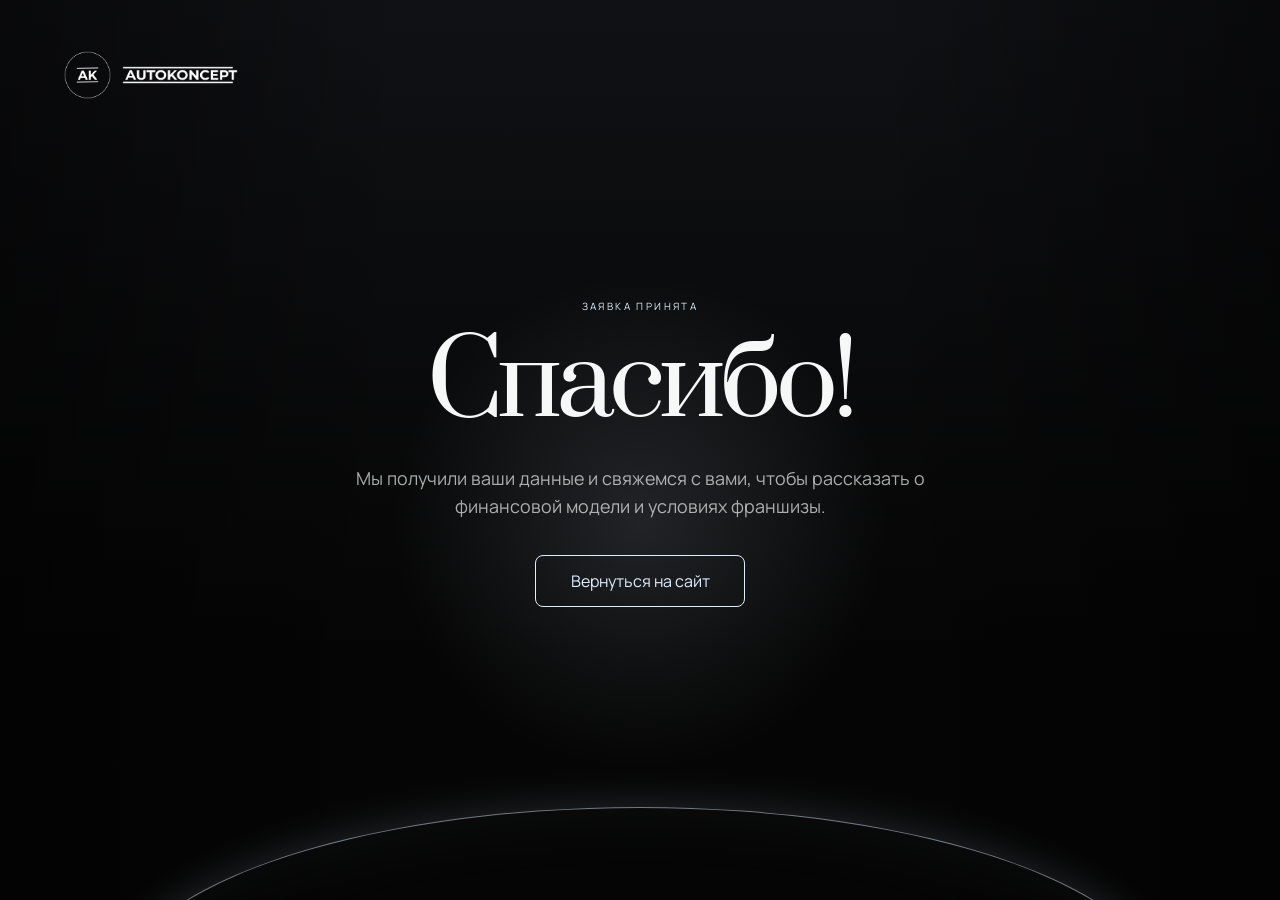
<file: thank-you.html>
<!doctype html>
<html lang="ru">
  <head>
    <meta charset="UTF-8" />
    <meta name="viewport" content="width=device-width, initial-scale=1.0" />
    <meta name="theme-color" content="#080808" />
    <meta name="robots" content="noindex, nofollow" />
    <title>Спасибо — AUTOKONCEPT</title>
    <link rel="icon" href="./assets/favicon.ico" sizes="any" />
    <link rel="icon" href="./assets/favicon.png" type="image/png" />
    <link rel="stylesheet" href="./styles.css?v=30" />
    <link rel="stylesheet" href="./thank-you.css?v=1" />
  </head>
  <body class="thank-you-page">
    <main class="thank-you">
      <div class="thank-you__glow" aria-hidden="true"></div>
      <header class="thank-you__header">
        <a class="brand" href="./index.html" aria-label="AUTOKONCEPT — на главную">
          <img
            class="brand__mark"
            src="./assets/autokoncept-mark.png?v=4"
            alt=""
          />
          <img
            class="brand__wordmark"
            src="./assets/autokoncept-wordmark.png?v=4"
            alt="AUTOKONCEPT"
          />
        </a>
      </header>

      <section class="thank-you__content" aria-labelledby="thank-you-title">
        <span class="thank-you__eyebrow">Заявка принята</span>
        <h1 id="thank-you-title" data-thank-you-title>Спасибо!</h1>
        <p>
          Мы получили ваши данные и свяжемся с вами, чтобы рассказать о
          финансовой модели и условиях франшизы.
        </p>
        <a href="./index.html">Вернуться на сайт</a>
      </section>
    </main>

    <script src="./thank-you.js?v=1"></script>
  </body>
</html>
</file>
<file: styles.css>
@import url("https://fonts.googleapis.com/css2?family=Manrope:wght@300;400;500;600&family=Prata&display=swap");

:root {
  --color-ink: #050505;
  --color-ink-soft: #101114;
  --color-paper: #e7e8e5;
  --color-paper-soft: #f0f1ef;
  --color-text-dark: #111b32;
  --color-text-light: #f6f7f7;
  --color-text-muted: rgba(17, 27, 50, 0.68);
  --color-accent: #dceeff;
  --color-action: #1747a7;
  --color-action-strong: #0d398e;
  --color-error: #a51d2d;
  --font-display: "Prata", Georgia, serif;
  --font-body: "Manrope", "Helvetica Neue", sans-serif;
  --site-heading-size: clamp(22px, 2.4vw, 36px);
  --section-heading-size: clamp(40px, 5vw, 76px);
  --content-heading-size: clamp(30px, 4vw, 62px);
  --container-width: 1320px;
  --page-gutter: clamp(24px, 5vw, 80px);
  --form-control-height: 67px;
  --form-control-radius: 0px;
  --radius-card: 16px;
  --app-height: 100svh;
  --progress: 0;
}

*,
*::before,
*::after {
  box-sizing: border-box;
}

html,
body {
  width: 100%;
  max-width: 100%;
  overflow-x: hidden;
  overflow-x: clip;
  overscroll-behavior-x: none;
}

html {
  color: var(--color-text-light);
  background: var(--color-ink);
  font-family: var(--font-body);
  scroll-behavior: auto;
}

body {
  margin: 0;
  touch-action: pan-y pinch-zoom;
}

.js body.is-loading,
body.is-modal-open {
  overflow: hidden;
}

main,
section,
header,
footer,
form,
img,
video {
  max-width: 100%;
}

button,
input {
  font: inherit;
}

button,
a {
  -webkit-tap-highlight-color: transparent;
}

a {
  color: inherit;
}

img,
video {
  display: block;
}

.skip-link {
  position: fixed;
  top: 12px;
  left: 12px;
  z-index: 2000;
  padding: 10px 14px;
  color: var(--color-ink);
  background: var(--color-accent);
  text-decoration: none;
  transform: translateY(-160%);
  transition: transform 180ms ease;
}

.skip-link:focus {
  transform: translateY(0);
}

.preloader {
  display: none;
}

.js .preloader {
  position: fixed;
  inset: 0;
  z-index: 1000;
  display: grid;
  place-items: center;
  overflow: hidden;
  color: var(--color-text-light);
  background: var(--color-ink);
  transition:
    visibility 0s linear 1.05s,
    opacity 360ms ease 720ms;
}

.preloader::before {
  position: absolute;
  inset: 0;
  z-index: 1;
  content: "";
  background:
    radial-gradient(circle at 50% 44%, rgba(220, 238, 255, 0.13), transparent 28%),
    linear-gradient(180deg, rgba(255, 255, 255, 0.05), transparent 44%);
}

.preloader__panel {
  position: absolute;
  left: 0;
  z-index: 2;
  width: 100%;
  height: 50%;
  background: var(--color-ink);
  transition: transform 900ms cubic-bezier(0.76, 0, 0.24, 1);
}

.preloader__panel--top {
  top: 0;
}

.preloader__panel--bottom {
  bottom: 0;
}

.preloader__content {
  position: relative;
  z-index: 3;
  display: grid;
  width: min(72vw, 320px);
  justify-items: center;
  gap: 16px;
  transition:
    opacity 420ms ease,
    transform 720ms cubic-bezier(0.76, 0, 0.24, 1);
}

.preloader__mark {
  width: clamp(52px, 7vw, 82px);
  height: auto;
  object-fit: contain;
}

.preloader__wordmark {
  width: clamp(150px, 18vw, 230px);
  height: auto;
  object-fit: contain;
}

body.is-ready .preloader {
  visibility: hidden;
  opacity: 0;
  pointer-events: none;
}

body.is-ready .preloader__panel--top {
  transform: translate3d(0, -101%, 0);
}

body.is-ready .preloader__panel--bottom {
  transform: translate3d(0, 101%, 0);
}

body.is-ready .preloader__content {
  opacity: 0;
  transform: translate3d(0, -16px, 0) scale(0.98);
}

.scroll-stage {
  position: relative;
  height: calc(var(--app-height) * 2);
  min-height: 0;
  background: var(--color-ink);
}

.hero,
.third-screen {
  position: sticky;
  top: 0;
  height: var(--app-height);
  min-height: 0;
  overflow: clip;
  background: var(--color-ink);
}

.hero {
  z-index: 1;
  background:
    radial-gradient(circle at 50% 56%, rgba(255, 255, 255, 0.08), transparent 28%),
    linear-gradient(180deg, var(--color-ink-soft), var(--color-ink) 72%);
}

.hero::after,
.third-screen::after {
  position: absolute;
  inset: 0;
  z-index: 4;
  content: "";
  pointer-events: none;
}

.hero::after {
  background:
    linear-gradient(90deg, rgba(0, 0, 0, 0.42), transparent 18% 82%, rgba(0, 0, 0, 0.42)),
    linear-gradient(0deg, rgba(0, 0, 0, 0.38), transparent 28%);
}

.hero__header {
  position: absolute;
  inset: clamp(24px, 4vw, 62px) var(--page-gutter) auto;
  z-index: 7;
  display: flex;
  align-items: center;
  justify-content: space-between;
}

.brand {
  display: inline-flex;
  align-items: center;
  gap: 11px;
  text-decoration: none;
}

.brand__mark {
  width: clamp(40px, 3.7vw, 56px);
  aspect-ratio: 1;
  object-fit: contain;
}

.brand__wordmark {
  width: clamp(104px, 9vw, 146px);
  height: auto;
  object-fit: contain;
}

.hero__cta {
  display: inline-flex;
  min-width: clamp(150px, 13vw, 200px);
  min-height: 48px;
  align-items: center;
  justify-content: center;
  border: 1px solid var(--color-accent);
  border-radius: 8px;
  color: var(--color-accent);
  font-size: clamp(11px, 0.95vw, 15px);
  font-weight: 400;
  text-decoration: none;
  transition:
    color 180ms ease,
    background 180ms ease,
    transform 180ms ease;
}

.hero__cta:hover,
.hero__cta:focus-visible {
  color: var(--color-ink);
  background: var(--color-accent);
  transform: translateY(-2px);
}

.hero__copy {
  position: absolute;
  top: clamp(150px, 18vh, 210px);
  left: var(--page-gutter);
  z-index: 6;
  pointer-events: none;
}

.hero__copy h1,
.third-screen__market,
.fourth-screen__lead h2 {
  margin: 0;
  font-family: var(--font-display);
  font-size: var(--site-heading-size);
  font-weight: 400;
  line-height: 1.08;
  letter-spacing: -0.045em;
}

.hero__copy h1 {
  color: var(--color-text-light);
}

.hero__copy h1 span,
.third-screen__market strong {
  color: var(--color-accent);
  font-weight: 400;
}

.hero__copy-line {
  display: block;
  width: 42px;
  height: 1px;
  margin-top: clamp(22px, 3.5vh, 36px);
  background: var(--color-accent);
}

.hero__media {
  position: absolute;
  inset: 0;
  display: grid;
  place-items: center;
}

.hero-video,
.third-video {
  width: 100%;
  height: 100%;
  object-fit: cover;
  object-position: center;
  backface-visibility: hidden;
  background: var(--color-ink);
  filter: contrast(1.04) saturate(0.88);
  transform: translate3d(0, 0, 0);
}

.hero-static,
.third-static {
  display: none;
}

.hero-video {
  position: relative;
  z-index: 2;
}

.hero__fallback {
  position: absolute;
  inset: 0;
  z-index: 1;
  display: grid;
  place-items: center;
  color: rgba(255, 255, 255, 0.38);
  font-size: 11px;
  letter-spacing: 0.12em;
  line-height: 1.7;
  text-align: center;
  text-transform: uppercase;
}

.hero__fallback[hidden] {
  display: none;
}

.hero__fallback p {
  position: relative;
  z-index: 2;
  margin-top: 160px;
}

.hero__fallback strong {
  color: rgba(255, 255, 255, 0.72);
  font-weight: 400;
  text-transform: none;
}

.hero__platform {
  position: absolute;
  width: min(54vw, 660px);
  aspect-ratio: 2.9;
  border-radius: 50%;
  background: radial-gradient(ellipse, #303030, #121212 58%, #070707 72%);
  box-shadow: 0 28px 70px #000;
}

.scroll-hint {
  position: absolute;
  right: var(--page-gutter);
  bottom: clamp(22px, 4vh, 42px);
  z-index: 7;
  display: flex;
  align-items: center;
  gap: 12px;
  color: rgba(255, 255, 255, 0.66);
  font-size: 9px;
  letter-spacing: 0.24em;
  text-transform: uppercase;
  opacity: max(0, calc(1 - var(--progress) * 2));
}

.scroll-hint__line {
  display: block;
  width: 44px;
  height: 1px;
  overflow: hidden;
  background: rgba(255, 255, 255, 0.2);
}

.scroll-hint__line::after {
  display: block;
  width: 100%;
  height: 100%;
  content: "";
  background: var(--color-accent);
  animation: scan 1.8s ease-in-out infinite;
}

.second-screen,
.fourth-screen {
  position: absolute;
  top: var(--app-height);
  z-index: 10;
  display: grid;
  width: 100%;
  height: var(--app-height);
  min-height: 0;
  overflow: clip;
  color: var(--color-text-dark);
  background:
    radial-gradient(circle at 14% 18%, rgba(220, 238, 255, 0.5), transparent 27%),
    radial-gradient(circle at 86% 82%, rgba(36, 85, 166, 0.07), transparent 30%),
    var(--color-paper);
  box-shadow: 0 -34px 90px rgba(0, 0, 0, 0.28);
  isolation: isolate;
  contain: paint;
  transform: translate3d(0, 0, 0);
}

.second-screen {
  padding: clamp(28px, 4.5vw, 72px);
}

.second-screen::after,
.fourth-screen::after {
  position: absolute;
  inset: 0;
  z-index: 0;
  content: "";
  pointer-events: none;
  background-image:
    radial-gradient(circle at 7% 84%, transparent 0 118px, rgba(23, 71, 167, 0.052) 119px 120px, transparent 121px 158px, rgba(23, 71, 167, 0.032) 159px 160px, transparent 161px),
    radial-gradient(circle at 92% 14%, transparent 0 174px, rgba(23, 71, 167, 0.042) 175px 176px, transparent 177px 220px, rgba(23, 71, 167, 0.028) 221px 222px, transparent 223px);
}

.second-screen__content {
  position: relative;
  z-index: 2;
  align-self: center;
  justify-self: center;
  width: min(100%, 1060px);
  text-align: center;
}

.second-screen h2 {
  margin: 0;
  font-family: var(--font-display);
  font-size: var(--section-heading-size);
  font-weight: 400;
  line-height: 1.07;
  letter-spacing: -0.045em;
  text-wrap: balance;
}

.nowrap {
  white-space: nowrap;
}

.second-screen__rule {
  display: block;
  width: 84px;
  height: 3px;
  margin: clamp(24px, 3.4vh, 38px) auto clamp(18px, 2.4vh, 28px);
  background: var(--color-action);
}

.second-screen p {
  margin: 0;
  font-size: clamp(14px, 1.25vw, 19px);
  line-height: 1.5;
}

.lead-form,
.fourth-form {
  width: min(100%, 920px);
  margin-inline: auto;
}

.lead-form {
  margin-top: clamp(22px, 3vh, 34px);
}

.lead-form__fields,
.fourth-form__fields {
  display: grid;
  grid-template-columns: 1fr 1fr;
}

.lead-form__fields {
  overflow: hidden;
  border: 1px solid rgba(21, 21, 18, 0.28);
  background: rgba(255, 255, 255, 0.1);
}

.lead-form label,
.fourth-form label {
  display: block;
}

.lead-form input,
.lead-form > button,
.fourth-form input,
.fourth-form > button {
  width: 100%;
  height: var(--form-control-height);
  min-height: var(--form-control-height);
  appearance: none;
  -webkit-appearance: none;
  border-radius: var(--form-control-radius);
}

.lead-form input,
.fourth-form input {
  padding: 0 28px;
  color: var(--color-text-dark);
  outline: none;
  background: transparent;
  font-size: clamp(14px, 1.2vw, 18px);
}

.lead-form input {
  border: 0;
}

.lead-form label + label input {
  box-shadow: inset 1px 0 rgba(21, 21, 18, 0.28);
}

.lead-form input::placeholder,
.fourth-form input::placeholder {
  color: rgba(21, 21, 18, 0.48);
}

.lead-form input:focus,
.fourth-form input:focus {
  position: relative;
  z-index: 1;
  box-shadow: inset 0 0 0 2px var(--color-action);
}

.lead-form > button,
.fourth-form > button {
  display: inline-flex;
  margin-top: 12px;
  align-items: center;
  justify-content: center;
  border: 0;
  color: #fff;
  background: var(--color-action);
  font-size: clamp(15px, 1.35vw, 20px);
  line-height: 1;
  cursor: pointer;
  backface-visibility: hidden;
  transform: translate3d(0, 0, 0);
  transition:
    background 180ms ease,
    transform 180ms ease,
    opacity 180ms ease;
}

.lead-form > button:hover,
.lead-form > button:focus-visible,
.fourth-form > button:hover,
.fourth-form > button:focus-visible {
  background: var(--color-action-strong);
}

.lead-form > button:active,
.fourth-form > button:active {
  transform: translate3d(0, 0, 0) scale(0.995);
}

.lead-form > button:disabled,
.fourth-form > button:disabled {
  cursor: wait;
  opacity: 0.68;
}

.form-consent {
  display: grid !important;
  grid-template-columns: 18px 1fr;
  gap: 9px;
  align-items: start;
  margin: 12px 0 0;
  color: var(--color-text-muted);
  font-size: 11px;
  line-height: 1.35;
  text-align: left;
}

.form-consent input {
  width: 17px !important;
  height: 17px !important;
  min-height: 0 !important;
  margin: 0;
  padding: 0;
  border: 1px solid rgba(17, 27, 50, 0.45);
  border-radius: 3px;
  appearance: auto;
  accent-color: var(--color-action);
}

.form-consent button,
.site-footer button {
  display: inline;
  padding: 0;
  border: 0;
  color: var(--color-action);
  background: transparent;
  font: inherit;
  text-decoration: underline;
  text-underline-offset: 2px;
  cursor: pointer;
}

.form-consent.is-invalid {
  color: var(--color-error);
}

.form-honeypot {
  position: absolute !important;
  left: -10000px !important;
  width: 1px !important;
  height: 1px !important;
  min-height: 0 !important;
  overflow: hidden;
  opacity: 0;
  pointer-events: none;
}

.form-status {
  min-height: 18px;
  margin: 8px 0 0 !important;
  color: var(--color-error);
  font-size: 11px !important;
  line-height: 1.35 !important;
  text-align: center;
}

.form-status.is-success {
  color: var(--color-action);
}

.sr-only {
  position: absolute;
  width: 1px;
  height: 1px;
  padding: 0;
  overflow: hidden;
  clip: rect(0, 0, 0, 0);
  white-space: nowrap;
  border: 0;
}

.offer-stage {
  --offer-bg: 0;
  --offer-title: 0;
  --offer-lead-one: 0;
  --offer-lead-two: 0;
  --offer-final: 0;
  --offer-route: 0;
  --offer-card-1: 0;
  --offer-card-2: 0;
  --offer-card-3: 0;
  --offer-card-4: 0;
  --offer-scroll: 1;
  position: relative;
  height: 360svh;
  background: var(--color-ink);
}

.offer-scene {
  position: sticky;
  top: 0;
  height: 100svh;
  min-height: 620px;
  overflow: clip;
  color: var(--color-text-light);
  background:
    radial-gradient(circle at 50% 44%, rgba(39, 82, 155, 0.12), transparent 30%),
    linear-gradient(145deg, #090b0e 0%, #030405 64%, #080a0d 100%);
  isolation: isolate;
}

.offer-scene::before {
  position: absolute;
  inset: 0;
  z-index: 0;
  content: "";
  pointer-events: none;
  background:
    linear-gradient(rgba(220, 238, 255, 0.026) 1px, transparent 1px),
    linear-gradient(90deg, rgba(220, 238, 255, 0.026) 1px, transparent 1px);
  background-size: 72px 72px;
  mask-image: radial-gradient(circle at center, #000 15%, transparent 78%);
  opacity: calc(var(--offer-bg) * 0.85);
}

.offer-scene::after {
  position: absolute;
  inset: 0;
  z-index: 5;
  content: "";
  pointer-events: none;
  background:
    linear-gradient(90deg, rgba(0, 0, 0, 0.5), transparent 18% 82%, rgba(0, 0, 0, 0.5)),
    linear-gradient(180deg, rgba(0, 0, 0, 0.32), transparent 20% 78%, rgba(0, 0, 0, 0.48));
}

.offer-scene__atmosphere {
  position: absolute;
  inset: -16%;
  z-index: 0;
  pointer-events: none;
  background:
    radial-gradient(circle at 26% 70%, rgba(220, 238, 255, 0.09), transparent 21%),
    radial-gradient(circle at 78% 34%, rgba(23, 71, 167, 0.13), transparent 24%),
    conic-gradient(from 190deg at 50% 52%, transparent, rgba(220, 238, 255, 0.025), transparent 35%);
  opacity: var(--offer-bg);
  transform: translate3d(
      calc((var(--offer-route) - 0.5) * 18px),
      calc((0.5 - var(--offer-route)) * 12px),
      0
    )
    scale(1.04);
}

.offer-scene__blueprint {
  position: absolute;
  inset: 0;
  z-index: 1;
  width: 100%;
  height: 100%;
  overflow: visible;
  fill: none;
  stroke: var(--color-accent);
  stroke-linecap: round;
  stroke-linejoin: round;
  pointer-events: none;
  opacity: calc(var(--offer-bg) * 0.34);
}

.offer-scene__route {
  vector-effect: non-scaling-stroke;
}

.offer-scene__route--ghost {
  stroke-width: 1.15;
  stroke-dasharray: 5 12;
  opacity: 0.38;
}

.offer-scene__route--active {
  stroke-width: 2.4;
  stroke-dasharray: 1;
  stroke-dashoffset: calc(1 - var(--offer-route));
  opacity: var(--offer-route);
  filter:
    drop-shadow(0 0 5px rgba(220, 238, 255, 0.72))
    drop-shadow(0 0 18px rgba(23, 71, 167, 0.58))
    drop-shadow(0 0 34px rgba(23, 71, 167, 0.22));
}

.offer-scene__route--pulse {
  stroke-width: 5.8;
  stroke: rgba(220, 238, 255, 0.92);
  stroke-dasharray: 0.035 0.965;
  stroke-dashoffset: calc(1.035 - var(--offer-route));
  opacity: var(--offer-route);
  filter:
    drop-shadow(0 0 6px rgba(220, 238, 255, 0.95))
    drop-shadow(0 0 22px rgba(23, 71, 167, 0.78))
    drop-shadow(0 0 44px rgba(23, 71, 167, 0.36));
}

.offer-scene__map-pin,
.offer-scene__document,
.offer-scene__car {
  stroke-width: 1.2;
  opacity: 0.5;
}

.offer-scene__header {
  position: absolute;
  top: clamp(58px, 8vh, 92px);
  left: 50%;
  z-index: 7;
  width: min(calc(100% - 48px), 1040px);
  text-align: center;
  opacity: var(--offer-title);
  transform: translate3d(
    -50%,
    calc((1 - var(--offer-title)) * 24px),
    0
  );
}

.offer-scene__index {
  display: inline-flex;
  align-items: center;
  gap: 12px;
  color: rgba(220, 238, 255, 0.52);
  font-size: 9px;
  font-weight: 400;
  letter-spacing: 0.25em;
  text-transform: uppercase;
}

.offer-scene__index::before {
  width: 36px;
  height: 1px;
  content: "";
  background: var(--color-accent);
}

.offer-scene__header h2 {
  margin: 18px 0 0;
  font-family: var(--font-display);
  font-size: clamp(30px, 4vw, 62px);
  font-weight: 400;
  line-height: 1.05;
  letter-spacing: -0.05em;
  text-wrap: balance;
}

.offer-scene__header h2 span {
  color: var(--color-accent);
}

.offer-scene__narrative {
  position: absolute;
  top: clamp(300px, 35vh, 380px);
  left: 50%;
  z-index: 7;
  width: 100%;
  pointer-events: none;
}

.offer-scene__lead {
  position: absolute;
  top: 0;
  left: 50%;
  width: min(38vw, 560px);
  margin: 0;
  color: rgba(246, 247, 247, 0.78);
  font-size: clamp(14px, 1.2vw, 19px);
  font-weight: 300;
  line-height: 1.45;
  text-align: center;
  text-wrap: balance;
}

.offer-scene__lead strong {
  color: var(--color-text-light);
  font-weight: 600;
  letter-spacing: 0.04em;
}

.offer-scene__lead--model {
  opacity: var(--offer-lead-one);
  transform: translate3d(
    calc(-50% - var(--offer-final) * 27vw),
    calc((1 - var(--offer-lead-one)) * 18px),
    0
  );
}

.offer-scene__lead--support {
  opacity: var(--offer-lead-two);
  transform: translate3d(
    calc(-50% + var(--offer-final) * 27vw),
    calc((1 - var(--offer-lead-two)) * 18px),
    0
  );
}

.offer-route {
  position: absolute;
  inset: clamp(390px, 49vh, 500px) var(--page-gutter) 34px;
  z-index: 6;
  width: min(calc(100% - var(--page-gutter) * 2), 1320px);
  margin-inline: auto;
}

.offer-route__line {
  position: absolute;
  top: 50%;
  left: 8%;
  width: 84%;
  height: 2px;
  background: linear-gradient(
    90deg,
    transparent,
    rgba(220, 238, 255, 0.18) 4%,
    rgba(220, 238, 255, 0.72) 18%,
    rgba(23, 71, 167, 0.92) 50%,
    rgba(220, 238, 255, 0.72) 82%,
    rgba(220, 238, 255, 0.18) 96%,
    transparent
  );
  box-shadow:
    0 0 10px rgba(220, 238, 255, 0.42),
    0 0 28px rgba(23, 71, 167, 0.36);
  opacity: var(--offer-route);
  transform-origin: left center;
  transform: scaleX(var(--offer-route));
}

.offer-route__line::after {
  position: absolute;
  top: 50%;
  left: 100%;
  width: clamp(58px, 8vw, 124px);
  height: 12px;
  content: "";
  pointer-events: none;
  background: radial-gradient(
    ellipse at center,
    rgba(220, 238, 255, 0.95) 0%,
    rgba(23, 71, 167, 0.6) 34%,
    transparent 72%
  );
  opacity: var(--offer-route);
  transform: translate3d(-50%, -50%, 0);
  filter: blur(2px);
}

.offer-card {
  position: absolute;
  display: grid;
  width: min(29vw, 390px);
  min-height: 142px;
  padding: 20px 22px 20px 62px;
  border: 1px solid rgba(220, 238, 255, 0.15);
  border-radius: 2px;
  color: var(--color-text-light);
  background:
    linear-gradient(135deg, rgba(220, 238, 255, 0.08), rgba(220, 238, 255, 0.018)),
    rgba(7, 9, 12, 0.78);
  box-shadow:
    0 26px 70px rgba(0, 0, 0, 0.34),
    inset 0 1px rgba(255, 255, 255, 0.04);
  backdrop-filter: blur(12px);
  transform-style: preserve-3d;
  transition:
    border-color 260ms ease,
    box-shadow 260ms ease,
    background 260ms ease;
}

.offer-card:hover {
  border-color: rgba(220, 238, 255, 0.34);
  background:
    linear-gradient(135deg, rgba(220, 238, 255, 0.12), rgba(220, 238, 255, 0.026)),
    rgba(7, 9, 12, 0.88);
  box-shadow:
    0 32px 90px rgba(0, 0, 0, 0.42),
    0 0 34px rgba(100, 157, 230, 0.07);
}

.offer-card::after {
  position: absolute;
  right: 14px;
  bottom: 12px;
  width: 30px;
  height: 1px;
  content: "";
  background: var(--color-accent);
  opacity: 0.48;
}

.offer-card__number {
  position: absolute;
  top: 19px;
  left: 20px;
  color: rgba(220, 238, 255, 0.4);
  font-size: 9px;
  letter-spacing: 0.18em;
}

.offer-card__marker {
  position: absolute;
  top: 57px;
  left: 22px;
  width: 10px;
  height: 10px;
  border: 1px solid var(--color-accent);
  border-radius: 50%;
  box-shadow: 0 0 0 5px rgba(220, 238, 255, 0.05);
}

.offer-card h3 {
  margin: 0;
  font-family: var(--font-display);
  font-size: clamp(17px, 1.4vw, 23px);
  font-weight: 400;
  line-height: 1.15;
}

.offer-card p {
  margin: 10px 0 0;
  color: rgba(246, 247, 247, 0.62);
  font-size: clamp(11px, 0.82vw, 14px);
  font-weight: 300;
  line-height: 1.45;
}

.offer-card--one {
  top: 2%;
  left: 4%;
  opacity: var(--offer-card-1);
  transform: translate3d(
      calc((1 - var(--offer-card-1)) * -160px),
      calc((1 - var(--offer-card-1)) * 38px),
      0
    )
    rotate(calc((1 - var(--offer-card-1)) * -4deg));
}

.offer-card--two {
  top: -5%;
  right: 4%;
  opacity: var(--offer-card-2);
  transform: translate3d(
      calc((1 - var(--offer-card-2)) * 160px),
      calc((1 - var(--offer-card-2)) * 40px),
      0
    )
    rotate(calc((1 - var(--offer-card-2)) * 4deg));
}

.offer-card--three {
  bottom: 1%;
  left: 20%;
  opacity: var(--offer-card-3);
  transform: translate3d(
      calc((1 - var(--offer-card-3)) * -90px),
      calc((1 - var(--offer-card-3)) * 130px),
      0
    )
    rotate(calc((1 - var(--offer-card-3)) * 3deg));
}

.offer-card--four {
  right: 16%;
  bottom: 5%;
  opacity: var(--offer-card-4);
  transform: translate3d(
      calc((1 - var(--offer-card-4)) * 100px),
      calc((1 - var(--offer-card-4)) * 140px),
      0
    )
    rotate(calc((1 - var(--offer-card-4)) * -3deg));
}

.offer-scene__scroll {
  position: absolute;
  right: var(--page-gutter);
  bottom: 24px;
  z-index: 8;
  display: flex;
  align-items: center;
  gap: 12px;
  color: rgba(220, 238, 255, 0.48);
  font-size: 8px;
  letter-spacing: 0.22em;
  text-transform: uppercase;
  opacity: var(--offer-scroll);
}

.offer-scene__scroll span {
  width: 38px;
  height: 1px;
  background: var(--color-accent);
}

.fleet-stage {
  --fleet-progress: 0;
  --fleet-title: 0;
  position: relative;
  height: 500svh;
  color: var(--color-text-dark);
  background: var(--color-paper);
}

.fleet-scene {
  position: sticky;
  top: 0;
  height: 100svh;
  min-height: 620px;
  overflow: clip;
  background:
    radial-gradient(circle at 75% 52%, rgba(255, 255, 255, 0.92), transparent 28%),
    radial-gradient(circle at 16% 20%, rgba(220, 238, 255, 0.68), transparent 30%),
    linear-gradient(135deg, #f3f5f5, var(--color-paper) 72%);
  isolation: isolate;
}

.fleet-scene::before {
  position: absolute;
  inset: 0;
  z-index: 0;
  content: "";
  pointer-events: none;
  background-image:
    linear-gradient(rgba(17, 27, 50, 0.022) 1px, transparent 1px),
    linear-gradient(90deg, rgba(17, 27, 50, 0.022) 1px, transparent 1px);
  background-size: 86px 86px;
  mask-image: linear-gradient(90deg, rgba(0, 0, 0, 0.7), transparent 48%);
}

.fleet-scene::after {
  position: absolute;
  top: -26%;
  right: -8%;
  z-index: 0;
  width: min(64vw, 920px);
  aspect-ratio: 1;
  border: 1px solid rgba(23, 71, 167, 0.07);
  border-radius: 50%;
  content: "";
  box-shadow:
    0 0 0 74px rgba(23, 71, 167, 0.035),
    0 0 0 148px rgba(23, 71, 167, 0.022);
}

.fleet-scene__pattern {
  position: absolute;
  right: 9%;
  bottom: 9%;
  z-index: 0;
  width: min(48vw, 720px);
  height: 1px;
  background: linear-gradient(90deg, transparent, rgba(23, 71, 167, 0.14));
  transform: rotate(-7deg);
  transform-origin: right;
}

.fleet-scene__header {
  position: absolute;
  top: clamp(42px, 6vh, 68px);
  right: var(--page-gutter);
  z-index: 5;
  text-align: right;
  opacity: var(--fleet-title);
  transform: translate3d(0, calc((1 - var(--fleet-title)) * 22px), 0);
}

.fleet-scene__index {
  display: flex;
  align-items: center;
  justify-content: flex-end;
  gap: 12px;
  color: rgba(17, 27, 50, 0.48);
  font-size: 9px;
  letter-spacing: 0.22em;
  text-transform: uppercase;
}

.fleet-scene__index::before {
  width: 36px;
  height: 1px;
  content: "";
  background: var(--color-action);
}

.fleet-scene__header h2 {
  margin: 14px 0 0;
  font-family: var(--font-display);
  font-size: clamp(34px, 4.2vw, 66px);
  font-weight: 400;
  line-height: 1.02;
  letter-spacing: -0.05em;
}

.fleet-scene__header h2 span {
  color: #1747a7;
}

.fleet-track {
  position: relative;
  z-index: 2;
  display: flex;
  width: 500vw;
  height: 100%;
  backface-visibility: hidden;
  transform: translate3d(calc(var(--fleet-progress) * -400vw), 0, 0);
  will-change: transform;
}

.fleet-slide {
  position: relative;
  display: grid;
  width: 100vw;
  height: 100%;
  flex: 0 0 100vw;
  grid-template-columns: minmax(260px, 0.34fr) minmax(0, 0.66fr);
  align-items: center;
  padding:
    clamp(210px, 26vh, 260px)
    var(--page-gutter)
    clamp(70px, 8vh, 90px);
}

.fleet-slide__copy {
  position: relative;
  z-index: 3;
  align-self: center;
  padding-left: clamp(16px, 2vw, 28px);
  border-left: 1px solid rgba(23, 71, 167, 0.22);
  opacity: calc(0.2 + var(--fleet-proximity, 0) * 0.8);
  transform: translate3d(
    calc((1 - var(--fleet-proximity, 0)) * -26px),
    0,
    0
  );
}

.fleet-slide__number {
  display: block;
  margin-bottom: 12px;
  color: rgba(17, 27, 50, 0.42);
  font-size: 9px;
  letter-spacing: 0.2em;
}

.fleet-slide h3 {
  margin: 0;
  font-family: var(--font-display);
  font-size: clamp(30px, 3vw, 48px);
  font-weight: 400;
  line-height: 1.06;
  letter-spacing: -0.04em;
}

.fleet-slide__price {
  margin: 24px 0 0;
  color: var(--color-action);
  font-family: var(--font-display);
  font-size: clamp(20px, 2vw, 31px);
  line-height: 1;
}

.fleet-slide__price strong {
  font-size: 1.48em;
  font-weight: 400;
}

.fleet-slide__task {
  margin: 20px 0 0;
  color: rgba(17, 27, 50, 0.56);
  font-size: clamp(14px, 1.15vw, 18px);
  font-weight: 400;
}

.fleet-slide__visual {
  position: relative;
  display: grid;
  height: 100%;
  place-items: center;
}

.fleet-slide__visual::after {
  position: absolute;
  right: 9%;
  bottom: 8%;
  left: 8%;
  height: 16%;
  border-radius: 50%;
  content: "";
  background: radial-gradient(ellipse, rgba(17, 27, 50, 0.12), transparent 68%);
  filter: blur(16px);
  opacity: var(--fleet-proximity, 0);
  transform: scaleX(0.8);
}

.fleet-slide__halo {
  position: absolute;
  width: min(44vw, 680px);
  aspect-ratio: 1;
  border: 1px solid rgba(23, 71, 167, 0.08);
  border-radius: 50%;
  box-shadow:
    0 0 0 54px rgba(23, 71, 167, 0.025),
    0 0 0 108px rgba(23, 71, 167, 0.016);
  opacity: var(--fleet-proximity, 0);
  transform: scale(calc(0.92 + var(--fleet-proximity, 0) * 0.08));
}

.fleet-slide img {
  position: relative;
  z-index: 2;
  width: min(68vw, 1050px);
  height: min(68vh, 690px);
  object-fit: contain;
  backface-visibility: hidden;
  filter: drop-shadow(0 32px 38px rgba(17, 27, 50, 0.13));
  opacity: calc(0.22 + var(--fleet-proximity, 0) * 0.78);
  transform: translate3d(
      calc(var(--fleet-offset, 0) * -5vw),
      0,
      0
    )
    scale(calc(0.92 + var(--fleet-proximity, 0) * 0.08));
  will-change: transform, opacity;
}

.fleet-scene__progress {
  position: absolute;
  right: var(--page-gutter);
  bottom: clamp(24px, 4vh, 40px);
  left: var(--page-gutter);
  z-index: 6;
  display: flex;
  align-items: center;
  justify-content: space-between;
}

.fleet-scene__count {
  color: rgba(17, 27, 50, 0.42);
  font-size: 10px;
  letter-spacing: 0.18em;
}

.fleet-scene__count strong {
  color: var(--color-action);
  font-weight: 600;
}

.fleet-scene__dots {
  display: flex;
  gap: 10px;
}

.fleet-scene__dots i {
  display: block;
  width: 7px;
  height: 7px;
  border-radius: 50%;
  background: rgba(17, 27, 50, 0.14);
  transition:
    width 280ms ease,
    border-radius 280ms ease,
    background 280ms ease;
}

.fleet-scene__dots i.is-active {
  width: 32px;
  border-radius: 8px;
  background: var(--color-action);
}

.metrics-stage {
  --metrics-title: 0;
  --metric-1: 0;
  --metric-2: 0;
  --metric-3: 0;
  --metric-4: 0;
  --metrics-cta: 0;
  position: relative;
  height: 410svh;
  color: var(--color-text-light);
  background: var(--color-ink);
}

.metrics-scene {
  --metric-header: clamp(54px, 6.5vh, 66px);
  --metric-card-height: clamp(230px, 29vh, 290px);
  --metric-stack-gap: clamp(46px, 5.8vh, 60px);
  --metric-content-gap: clamp(30px, 4vh, 40px);
  position: sticky;
  top: 0;
  height: 100svh;
  min-height: 680px;
  overflow: clip;
  background:
    radial-gradient(circle at 50% 64%, rgba(23, 71, 167, 0.17), transparent 31%),
    radial-gradient(circle at 18% 22%, rgba(220, 238, 255, 0.07), transparent 24%),
    linear-gradient(145deg, #080a0d, #020304 66%, #080a0e);
  isolation: isolate;
}

.metrics-scene::before {
  position: absolute;
  inset: 0;
  z-index: 0;
  content: "";
  pointer-events: none;
  background:
    linear-gradient(rgba(220, 238, 255, 0.026) 1px, transparent 1px),
    linear-gradient(90deg, rgba(220, 238, 255, 0.026) 1px, transparent 1px);
  background-size: 74px 74px;
  mask-image: radial-gradient(circle at 50% 55%, #000 12%, transparent 78%);
}

.metrics-scene::after {
  position: absolute;
  inset: 0;
  z-index: 6;
  content: "";
  pointer-events: none;
  background:
    linear-gradient(90deg, rgba(0, 0, 0, 0.48), transparent 18% 82%, rgba(0, 0, 0, 0.48)),
    linear-gradient(180deg, rgba(0, 0, 0, 0.34), transparent 20% 80%, rgba(0, 0, 0, 0.5));
}

.metrics-scene__atmosphere {
  position: absolute;
  inset: 0;
  z-index: 0;
  pointer-events: none;
  background:
    radial-gradient(circle at 13% 78%, transparent 0 120px, rgba(220, 238, 255, 0.055) 121px 122px, transparent 123px 174px, rgba(220, 238, 255, 0.03) 175px 176px, transparent 177px),
    radial-gradient(circle at 91% 20%, transparent 0 150px, rgba(23, 71, 167, 0.08) 151px 152px, transparent 153px 214px, rgba(23, 71, 167, 0.045) 215px 216px, transparent 217px);
}

.metrics-scene__header {
  position: absolute;
  top: clamp(42px, 6vh, 68px);
  left: 50%;
  z-index: 8;
  width: min(calc(100% - 48px), 1060px);
  text-align: center;
  opacity: var(--metrics-title);
  transform: translate3d(
    -50%,
    calc((1 - var(--metrics-title)) * 22px),
    0
  );
}

.metrics-scene__index {
  display: inline-flex;
  align-items: center;
  gap: 12px;
  color: rgba(220, 238, 255, 0.48);
  font-size: 9px;
  letter-spacing: 0.24em;
  text-transform: uppercase;
}

.metrics-scene__index::before {
  width: 36px;
  height: 1px;
  content: "";
  background: var(--color-accent);
}

.metrics-scene__header h2 {
  margin: 15px 0 0;
  font-family: var(--font-display);
  font-size: clamp(34px, 4.2vw, 64px);
  font-weight: 400;
  line-height: 1.04;
  letter-spacing: -0.05em;
}

.metrics-deck {
  position: absolute;
  top: clamp(175px, 21vh, 205px);
  left: 50%;
  z-index: 4;
  width: min(calc(100% - 80px), 1020px);
  height: calc(
    var(--metric-card-height) + var(--metric-stack-gap) * 3
  );
  transform: translateX(-50%);
}

.metric-card {
  position: absolute;
  top: 0;
  left: 0;
  display: grid;
  width: 100%;
  height: var(--metric-card-height);
  grid-template-rows: var(--metric-header) 1fr;
  overflow: hidden;
  border: 1px solid rgba(220, 238, 255, 0.16);
  border-radius: 3px;
  color: var(--color-text-light);
  background:
    linear-gradient(135deg, rgba(220, 238, 255, 0.095), transparent 48%),
    linear-gradient(180deg, rgba(15, 19, 25, 0.97), rgba(6, 8, 11, 0.985));
  box-shadow:
    0 34px 90px rgba(0, 0, 0, 0.48),
    inset 0 1px rgba(255, 255, 255, 0.045);
  backface-visibility: hidden;
  transform: translate3d(0, 0, 0);
}

.metric-card::before {
  position: absolute;
  inset: 0;
  content: "";
  pointer-events: none;
  background:
    linear-gradient(90deg, transparent 49.9%, rgba(220, 238, 255, 0.06) 50%, transparent 50.1%),
    radial-gradient(circle at 82% 110%, rgba(23, 71, 167, 0.2), transparent 36%);
}

.metric-card__top {
  position: relative;
  z-index: 2;
  display: flex;
  padding: 0 clamp(22px, 2.5vw, 34px);
  align-items: center;
  justify-content: space-between;
  border-bottom: 1px solid rgba(220, 238, 255, 0.11);
  color: rgba(220, 238, 255, 0.47);
  font-size: 9px;
  letter-spacing: 0.22em;
  text-transform: uppercase;
}

.metric-card__top i {
  display: block;
  width: 8px;
  height: 8px;
  border: 1px solid var(--color-accent);
  border-radius: 50%;
  box-shadow: 0 0 0 5px rgba(220, 238, 255, 0.04);
}

.metric-card__body {
  position: relative;
  z-index: 2;
  display: grid;
  padding: clamp(20px, 2.6vh, 30px) clamp(28px, 3vw, 42px);
  grid-template-columns: 1fr 1fr;
  align-items: center;
  gap: 40px;
}

.metric-card__body p,
.metric-card__body h3 {
  margin: 0;
}

.metric-card__body p {
  color: var(--color-accent);
  font-family: var(--font-display);
  font-size: clamp(24px, 2.7vw, 42px);
  line-height: 1;
}

.metric-card__body p strong {
  font-size: 1.24em;
  font-weight: 400;
}

.metric-card__body h3 {
  color: rgba(246, 247, 247, 0.72);
  font-size: clamp(17px, 1.45vw, 23px);
  font-weight: 400;
  line-height: 1.32;
}

.metric-card__coordinate {
  position: absolute;
  right: 22px;
  bottom: 14px;
  z-index: 2;
  color: rgba(220, 238, 255, 0.2);
  font-size: 7px;
  letter-spacing: 0.18em;
}

.metric-card--one {
  z-index: 1;
  opacity: var(--metric-1);
  transform: translate3d(
      0,
      calc((1 - var(--metric-1)) * 22px),
      0
    )
    scale(calc(0.985 + var(--metric-1) * 0.015));
}

.metric-card--two {
  z-index: 2;
  transform: translate3d(
    0,
    calc(
      (1 - var(--metric-2)) * (100svh - 110px) +
        var(--metric-2) * var(--metric-stack-gap)
    ),
    0
  );
}

.metric-card--three {
  z-index: 3;
  transform: translate3d(
    0,
    calc(
      (1 - var(--metric-3)) * (100svh - 92px) +
        var(--metric-3) * var(--metric-stack-gap) * 2
    ),
    0
  );
}

.metric-card--four {
  z-index: 4;
  transform: translate3d(
    0,
    calc(
      (1 - var(--metric-4)) * (100svh - 74px) +
        var(--metric-4) * var(--metric-stack-gap) * 3
    ),
    0
  );
}

.metrics-cta {
  position: absolute;
  top: calc(
    clamp(175px, 21vh, 205px) +
      var(--metric-card-height) +
      var(--metric-stack-gap) * 3 +
      var(--metric-content-gap)
  );
  right: auto;
  bottom: auto;
  left: 50%;
  z-index: 8;
  display: grid;
  width: min(calc(100% - var(--page-gutter) * 2), 920px);
  gap: clamp(16px, 2vh, 22px);
  opacity: var(--metrics-cta);
  transform: translate3d(
    -50%,
    calc((1 - var(--metrics-cta)) * 22px),
    0
  );
}

.metrics-cta p {
  margin: 0;
  color: var(--color-text-light);
  font-family: var(--font-display);
  font-size: clamp(20px, 2vw, 30px);
  font-weight: 400;
  line-height: 1.12;
  letter-spacing: -0.04em;
  text-align: center;
}

.metrics-cta button {
  display: inline-flex;
  width: 100%;
  min-height: var(--form-control-height);
  align-items: center;
  justify-content: center;
  border: 0;
  border-radius: var(--form-control-radius);
  color: #fff;
  background: var(--color-action);
  font-size: clamp(15px, 1.35vw, 20px);
  cursor: pointer;
  transition:
    background 180ms ease,
    transform 180ms ease;
}

.metrics-cta button:hover,
.metrics-cta button:focus-visible {
  color: #fff;
  background: var(--color-action-strong);
}

.metrics-cta button:active {
  transform: scale(0.995);
}

.metrics-scene__progress {
  position: absolute;
  bottom: clamp(30px, 4vh, 44px);
  left: var(--page-gutter);
  z-index: 8;
  display: flex;
  align-items: center;
  gap: 10px;
  color: rgba(220, 238, 255, 0.35);
  font-size: 9px;
  letter-spacing: 0.18em;
}

.metrics-scene__progress span {
  color: var(--color-accent);
}

.metrics-scene__progress i {
  display: block;
  width: 72px;
  height: 1px;
  background:
    linear-gradient(
      90deg,
      var(--color-accent) calc(var(--metrics-card-progress, 0) * 100%),
      rgba(220, 238, 255, 0.16) 0
    );
}

.metrics-scene__progress strong {
  font-weight: 400;
}

.third-screen::after {
  z-index: 2;
  background:
    linear-gradient(180deg, rgba(0, 0, 0, 0.42), transparent 24% 72%, rgba(0, 0, 0, 0.56)),
    linear-gradient(90deg, rgba(0, 0, 0, 0.38), transparent 24% 76%, rgba(0, 0, 0, 0.38));
}

.third-screen__market {
  position: absolute;
  top: clamp(96px, 14vh, 160px);
  right: var(--page-gutter);
  z-index: 4;
  max-width: min(70vw, 1120px);
  color: var(--color-text-light);
  text-align: right;
  text-wrap: balance;
}

.scroll-hint--third {
  right: var(--page-gutter);
}

.fourth-screen {
  padding: clamp(26px, 3.5vw, 56px) var(--page-gutter);
}

.fourth-screen::before {
  position: absolute;
  top: 0;
  left: 0;
  z-index: 3;
  width: calc(var(--progress) * 100%);
  height: 5px;
  content: "";
  background: var(--color-action);
  transform: translate3d(0, 0, 0);
}

.fourth-screen__content {
  position: relative;
  z-index: 2;
  align-self: center;
  justify-self: center;
  width: min(100%, var(--container-width));
}

.fourth-screen__points {
  display: grid;
  grid-template-columns: 1fr 1fr;
  gap: 0 clamp(32px, 5vw, 76px);
}

.benefit-card {
  display: grid;
  grid-template-columns: clamp(54px, 4.7vw, 72px) 1fr;
  gap: clamp(16px, 1.8vw, 26px);
  align-items: start;
  padding: clamp(8px, 1vh, 12px) 0;
  border-bottom: 1px solid rgba(17, 27, 50, 0.12);
}

.benefit-card:nth-child(n + 3) {
  border-bottom: 0;
}

.benefit-card__icon {
  display: grid;
  width: clamp(54px, 4.7vw, 72px);
  aspect-ratio: 1;
  place-items: center;
  border-radius: 50%;
  background: rgba(17, 27, 50, 0.055);
}

.benefit-card__icon svg {
  width: 62%;
  height: 62%;
  fill: none;
  stroke: var(--color-action);
  stroke-linecap: round;
  stroke-linejoin: round;
  stroke-width: 1.8;
}

.benefit-card h3 {
  margin: 0;
  font-size: clamp(15px, 1.2vw, 20px);
  font-weight: 600;
  line-height: 1.18;
  letter-spacing: -0.02em;
}

.benefit-card p {
  margin: 5px 0 0;
  font-size: clamp(13px, 1vw, 16px);
  font-weight: 300;
  line-height: 1.28;
}

.fourth-screen__lead {
  margin-top: clamp(26px, 3.2vh, 42px);
  padding: clamp(20px, 2.4vh, 28px) clamp(24px, 3.5vw, 46px);
  border-radius: var(--radius-card);
  background: rgba(17, 27, 50, 0.045);
  text-align: center;
}

.fourth-screen__lead-copy span {
  display: block;
}

.fourth-screen__lead-copy > p {
  margin: 8px 0 0;
  font-size: clamp(13px, 1.05vw, 17px);
  line-height: 1.4;
}

.fourth-screen__lead-copy > p strong {
  color: var(--color-action);
  font-weight: 600;
}

.fourth-form {
  margin-top: 14px;
}

.fourth-form input {
  border: 1px solid rgba(17, 27, 50, 0.3);
  background: rgba(255, 255, 255, 0.06);
}

.fourth-form label + label input {
  border-left: 0;
}

.js [data-reveal] {
  opacity: 0;
  transform: translate3d(0, 18px, 0);
  transition:
    opacity 620ms ease,
    transform 620ms cubic-bezier(0.22, 1, 0.36, 1);
}

.js [data-reveal].is-visible {
  opacity: 1;
  transform: translate3d(0, 0, 0);
}

.support-roadmap {
  position: relative;
  z-index: 12;
  min-height: 100svh;
  overflow: clip;
  padding: clamp(72px, 8vw, 118px) var(--page-gutter)
    clamp(86px, 10vw, 148px);
  color: var(--color-text-dark);
  background:
    radial-gradient(circle at 10% 18%, rgba(220, 238, 255, 0.72), transparent 28%),
    radial-gradient(circle at 88% 72%, rgba(23, 71, 167, 0.075), transparent 30%),
    var(--color-paper);
  isolation: isolate;
}

.support-roadmap::before {
  position: absolute;
  inset: 0;
  z-index: -2;
  content: "";
  pointer-events: none;
  background:
    linear-gradient(rgba(17, 27, 50, 0.027) 1px, transparent 1px),
    linear-gradient(90deg, rgba(17, 27, 50, 0.027) 1px, transparent 1px);
  background-size: 76px 76px;
  mask-image: radial-gradient(circle at 50% 48%, #000, transparent 76%);
}

.support-roadmap__blueprint {
  position: absolute;
  inset: 0;
  z-index: -1;
  pointer-events: none;
  background:
    radial-gradient(circle at 93% 14%, transparent 0 150px, rgba(23, 71, 167, 0.055) 151px 152px, transparent 153px 206px, rgba(23, 71, 167, 0.03) 207px 208px, transparent 209px),
    radial-gradient(circle at 5% 88%, transparent 0 118px, rgba(23, 71, 167, 0.05) 119px 120px, transparent 121px 170px);
}

.support-roadmap__header {
  width: min(100%, 930px);
  margin-inline: auto;
  text-align: center;
}

.support-roadmap__index {
  display: inline-flex;
  align-items: center;
  gap: 12px;
  color: rgba(17, 27, 50, 0.5);
  font-size: 9px;
  letter-spacing: 0.22em;
  text-transform: uppercase;
}

.support-roadmap__index::before {
  width: 36px;
  height: 1px;
  content: "";
  background: var(--color-action);
}

.support-roadmap__header h2 {
  margin: clamp(18px, 2.2vh, 26px) 0 0;
  font-family: var(--font-display);
  font-size: clamp(38px, 5vw, 72px);
  font-weight: 400;
  line-height: 1.06;
  letter-spacing: -0.055em;
}

.support-roadmap__header h2 strong {
  color: var(--color-action);
  font-weight: 400;
}

.support-roadmap__header > p {
  max-width: 650px;
  margin: 22px auto 0;
  color: var(--color-text-muted);
  font-size: clamp(14px, 1.15vw, 17px);
  font-weight: 300;
  line-height: 1.55;
}

.support-roadmap__route {
  position: relative;
  display: grid;
  width: min(100%, 1180px);
  margin: clamp(68px, 8vw, 106px) auto 0;
  grid-template-columns: minmax(0, 1fr) 140px minmax(0, 1fr);
  gap: clamp(30px, 4vw, 56px) 0;
}

.support-roadmap__line {
  position: absolute;
  top: -24px;
  bottom: 48px;
  left: 50%;
  width: 92px;
  pointer-events: none;
  transform: translateX(-50%);
}

.support-roadmap__line svg {
  width: 100%;
  height: 100%;
  overflow: visible;
}

.support-roadmap__line path {
  fill: none;
  stroke: rgba(23, 71, 167, 0.3);
  stroke-dasharray: 2 8;
  stroke-linecap: round;
  stroke-width: 1.2;
  vector-effect: non-scaling-stroke;
}

.support-step {
  position: relative;
  display: grid;
  min-height: clamp(142px, 13vw, 182px);
  padding: clamp(24px, 2.5vw, 34px);
  align-content: center;
  border: 1px solid rgba(17, 27, 50, 0.1);
  border-radius: 2px;
  background:
    linear-gradient(135deg, rgba(255, 255, 255, 0.5), transparent 58%),
    rgba(255, 255, 255, 0.18);
  box-shadow:
    0 24px 70px rgba(17, 27, 50, 0.055),
    inset 0 1px rgba(255, 255, 255, 0.42);
}

.support-step::after {
  position: absolute;
  bottom: 17px;
  width: 32px;
  height: 1px;
  content: "";
  background: var(--color-action);
  opacity: 0.5;
}

.support-step--left {
  grid-column: 1;
  text-align: right;
}

.support-step--right {
  grid-column: 3;
  text-align: left;
}

.support-step--left::after {
  right: 22px;
}

.support-step--right::after {
  left: 22px;
}

.support-step__number {
  position: absolute;
  top: 50%;
  display: grid;
  width: 42px;
  aspect-ratio: 1;
  place-items: center;
  border: 1px solid rgba(23, 71, 167, 0.38);
  border-radius: 50%;
  color: var(--color-action);
  background: var(--color-paper-soft);
  box-shadow: 0 0 0 9px rgba(231, 232, 229, 0.9);
  font-size: 9px;
  letter-spacing: 0.12em;
  transform: translateY(-50%);
}

.support-step--left .support-step__number {
  right: -91px;
}

.support-step--right .support-step__number {
  left: -91px;
}

.support-step h3 {
  margin: 0;
  font-size: clamp(19px, 1.7vw, 27px);
  font-weight: 600;
  line-height: 1.16;
  letter-spacing: -0.035em;
}

.support-step p {
  max-width: 440px;
  margin: 10px 0 0;
  color: var(--color-text-muted);
  font-size: clamp(13px, 1.05vw, 16px);
  font-weight: 300;
  line-height: 1.48;
}

.support-step--left p {
  margin-left: auto;
}

.support-roadmap__destination {
  position: relative;
  display: grid;
  grid-column: 1 / -1;
  justify-items: center;
  gap: 14px;
  margin-top: clamp(22px, 3vw, 40px);
  color: rgba(17, 27, 50, 0.56);
  font-size: 10px;
  letter-spacing: 0.16em;
  text-align: center;
  text-transform: uppercase;
}

.support-roadmap__destination span {
  width: 12px;
  aspect-ratio: 1;
  border: 2px solid var(--color-paper);
  border-radius: 50%;
  background: var(--color-action);
  box-shadow:
    0 0 0 1px rgba(23, 71, 167, 0.45),
    0 0 0 9px rgba(23, 71, 167, 0.06);
}

.support-roadmap__destination p {
  margin: 0;
}

.city-check {
  position: relative;
  z-index: 13;
  display: grid;
  min-height: 100svh;
  overflow: clip;
  padding: clamp(70px, 7vw, 108px) var(--page-gutter)
    clamp(220px, 28vh, 310px);
  grid-template-columns: minmax(0, 1fr);
  align-items: center;
  justify-items: center;
  color: var(--color-text-light);
  background:
    radial-gradient(circle at 22% 62%, rgba(220, 238, 255, 0.11), transparent 27%),
    radial-gradient(circle at 76% 36%, rgba(23, 71, 167, 0.2), transparent 31%),
    linear-gradient(140deg, #0b0d11, #020304 68%, #090b0f);
  isolation: isolate;
}

.city-check::before {
  position: absolute;
  inset: 0;
  z-index: -2;
  content: "";
  pointer-events: none;
  background:
    linear-gradient(rgba(220, 238, 255, 0.025) 1px, transparent 1px),
    linear-gradient(90deg, rgba(220, 238, 255, 0.025) 1px, transparent 1px);
  background-size: 78px 78px;
  mask-image: radial-gradient(circle at 68% 48%, #000, transparent 78%);
}

.city-check__atmosphere {
  position: absolute;
  inset: 0;
  z-index: -1;
  pointer-events: none;
  background:
    radial-gradient(circle at 86% 16%, transparent 0 150px, rgba(220, 238, 255, 0.055) 151px 152px, transparent 153px 218px, rgba(23, 71, 167, 0.08) 219px 220px, transparent 221px),
    linear-gradient(115deg, transparent 58%, rgba(220, 238, 255, 0.035) 58.1%, transparent 58.3%);
}

.city-check__visual {
  position: absolute;
  right: 0;
  bottom: 0;
  left: 0;
  z-index: 1;
  height: clamp(230px, 34vh, 380px);
  overflow: hidden;
  pointer-events: none;
  mask-image: linear-gradient(90deg, transparent, #000 7% 93%, transparent);
}

.city-check__moving-car {
  position: absolute;
  right: auto;
  bottom: 0;
  left: 0;
  z-index: 2;
  width: clamp(520px, 50vw, 840px);
  max-width: none;
  height: auto;
  object-fit: contain;
  object-position: center bottom;
  opacity: 0;
  filter: contrast(1.06) saturate(0.85);
  animation: cityCarDrive 24s linear infinite;
  transform: translate3d(112vw, 0, 0);
  will-change: transform;
}

.city-check__road-line {
  position: absolute;
  right: 0;
  bottom: 0;
  left: 0;
  z-index: 1;
  height: 1px;
  background: linear-gradient(90deg, transparent, rgba(220, 238, 255, 0.16), transparent);
}

@keyframes cityCarDrive {
  0% {
    opacity: 0;
    transform: translate3d(112vw, 0, 0);
  }

  6% {
    opacity: 0.44;
  }

  68% {
    opacity: 0.44;
    transform: translate3d(-115%, 0, 0);
  }

  74%,
  100% {
    opacity: 0;
    transform: translate3d(-115%, 0, 0);
  }
}

.city-check__content {
  position: relative;
  z-index: 5;
  width: min(100%, 720px);
  justify-self: center;
}

.city-check__header {
  text-align: center;
}

.city-check__index {
  display: inline-flex;
  align-items: center;
  gap: 12px;
  color: rgba(220, 238, 255, 0.5);
  font-size: 9px;
  letter-spacing: 0.22em;
  text-transform: uppercase;
}

.city-check__index::before {
  width: 36px;
  height: 1px;
  content: "";
  background: var(--color-accent);
}

.city-check__header h2 {
  margin: clamp(18px, 2.4vh, 28px) 0 0;
  font-family: var(--font-display);
  font-size: clamp(40px, 4.5vw, 68px);
  font-weight: 400;
  line-height: 1.06;
  letter-spacing: -0.055em;
  text-wrap: balance;
}

.city-check__header > p {
  max-width: 600px;
  margin: 22px auto 0;
  color: rgba(246, 247, 247, 0.62);
  font-size: clamp(14px, 1.1vw, 17px);
  font-weight: 300;
  line-height: 1.55;
}

.city-check__form {
  width: 100%;
  margin-top: clamp(34px, 4.5vh, 52px);
  padding: clamp(22px, 2.6vw, 34px);
  border: 1px solid rgba(220, 238, 255, 0.18);
  border-radius: 3px;
  background:
    linear-gradient(135deg, rgba(220, 238, 255, 0.075), transparent 55%),
    rgba(7, 9, 13, 0.72);
  box-shadow:
    0 36px 100px rgba(0, 0, 0, 0.44),
    inset 0 1px rgba(255, 255, 255, 0.04);
  backdrop-filter: blur(12px);
}

.city-check__fields {
  display: grid;
  grid-template-columns: 1fr 1fr 1.2fr;
}

.city-check__fields input {
  width: 100%;
  height: var(--form-control-height);
  padding: 0 clamp(16px, 1.7vw, 24px);
  border: 1px solid rgba(220, 238, 255, 0.24);
  border-radius: 0;
  outline: 0;
  color: var(--color-text-light);
  background: rgba(255, 255, 255, 0.025);
  font-size: clamp(12px, 0.95vw, 15px);
  transition:
    border-color 180ms ease,
    background 180ms ease,
    box-shadow 180ms ease;
}

.city-check__fields label + label input {
  border-left: 0;
}

.city-check__fields input::placeholder {
  color: rgba(220, 238, 255, 0.45);
}

.city-check__fields input:focus {
  position: relative;
  z-index: 2;
  border-color: var(--color-accent);
  background: rgba(220, 238, 255, 0.055);
  box-shadow: 0 0 0 1px var(--color-accent);
}

.city-check__consent {
  margin-top: 13px;
  color: rgba(220, 238, 255, 0.52);
}

.city-check__consent input {
  border-color: rgba(220, 238, 255, 0.34);
}

.city-check__consent button {
  color: var(--color-accent);
}

.city-check__submit {
  display: inline-flex;
  width: 100%;
  min-height: var(--form-control-height);
  margin-top: 16px;
  align-items: center;
  justify-content: center;
  border: 1px solid var(--color-action);
  border-radius: 0;
  color: #fff;
  background: var(--color-action);
  font-size: clamp(13px, 1.05vw, 17px);
  font-weight: 500;
  cursor: pointer;
  transition:
    background 180ms ease,
    transform 180ms ease,
    box-shadow 180ms ease;
}

.city-check__submit:hover,
.city-check__submit:focus-visible {
  background: var(--color-action-strong);
  box-shadow: 0 16px 42px rgba(23, 71, 167, 0.26);
  transform: translateY(-2px);
}

.city-check__submit:active {
  transform: scale(0.995);
}

.site-footer {
  position: relative;
  z-index: 20;
  padding: 28px var(--page-gutter);
  border-top: 1px solid rgba(220, 238, 255, 0.14);
  color: rgba(246, 247, 247, 0.68);
  background: var(--color-ink);
  font-size: 11px;
}

.site-footer__inner {
  display: grid;
  width: min(100%, var(--container-width));
  margin-inline: auto;
  grid-template-columns: 1fr auto;
  gap: 16px 32px;
  align-items: center;
}

.site-footer__inner > div {
  display: flex;
  gap: 10px;
  align-items: baseline;
}

.site-footer strong {
  color: var(--color-text-light);
  letter-spacing: 0.06em;
}

.site-footer p {
  margin: 0;
  text-align: right;
}

.site-footer nav {
  display: flex;
  grid-column: 1 / -1;
  gap: 18px;
}

.site-footer button {
  color: var(--color-accent);
}

.legal-modal[hidden] {
  display: none;
}

.legal-modal {
  position: fixed;
  inset: 0;
  z-index: 1500;
  display: grid;
  padding: 20px;
  place-items: center;
}

.legal-modal__backdrop {
  position: absolute;
  inset: 0;
  background: rgba(0, 0, 0, 0.72);
  backdrop-filter: blur(10px);
}

.legal-modal__dialog {
  position: relative;
  z-index: 1;
  width: min(100%, 720px);
  max-height: min(82svh, 760px);
  padding: clamp(24px, 4vw, 48px);
  overflow-y: auto;
  color: var(--color-text-dark);
  background: var(--color-paper-soft);
  box-shadow: 0 28px 90px rgba(0, 0, 0, 0.42);
}

.legal-modal__dialog h2 {
  margin: 0 40px 24px 0;
  font-family: var(--font-display);
  font-size: clamp(24px, 4vw, 42px);
  font-weight: 400;
  line-height: 1.1;
}

.legal-modal__content {
  color: var(--color-text-muted);
  font-size: 14px;
  line-height: 1.65;
}

.legal-modal__content p {
  margin: 0 0 18px;
}

.legal-modal__content h3 {
  margin: 24px 0 10px;
  color: var(--color-text-dark);
  font-family: var(--font-body);
  font-size: 15px;
  font-weight: 700;
  line-height: 1.35;
}

.legal-modal__content ul {
  margin: 0 0 18px;
  padding-left: 18px;
}

.legal-modal__content li {
  margin: 0 0 8px;
}

.legal-modal__content a {
  color: var(--color-action);
}

.legal-modal__close {
  position: absolute;
  top: 16px;
  right: 18px;
  display: grid;
  width: 38px;
  height: 38px;
  padding: 0;
  border: 1px solid rgba(17, 27, 50, 0.2);
  border-radius: 50%;
  place-items: center;
  color: var(--color-text-dark);
  background: transparent;
  font-size: 28px;
  line-height: 1;
  cursor: pointer;
}

.lead-modal__dialog {
  width: min(100%, 760px);
  padding: clamp(28px, 4vw, 52px);
  background:
    radial-gradient(circle at 90% 10%, rgba(220, 238, 255, 0.72), transparent 28%),
    var(--color-paper-soft);
}

.lead-modal__eyebrow {
  display: inline-flex;
  align-items: center;
  gap: 10px;
  color: rgba(17, 27, 50, 0.5);
  font-size: 9px;
  letter-spacing: 0.2em;
  text-transform: uppercase;
}

.lead-modal__eyebrow::before {
  width: 30px;
  height: 1px;
  content: "";
  background: var(--color-action);
}

.lead-modal__dialog h2 {
  margin-top: 18px;
  margin-bottom: 0;
}

.lead-modal__intro {
  max-width: 590px;
  margin: 14px 0 0;
  color: var(--color-text-muted);
  font-size: 14px;
  line-height: 1.55;
}

.lead-modal__form {
  margin-top: 28px;
}

.lead-modal__fields {
  display: grid;
  grid-template-columns: 1fr 1fr;
}

.lead-modal__fields input {
  width: 100%;
  height: var(--form-control-height);
  padding: 0 20px;
  border: 1px solid rgba(17, 27, 50, 0.28);
  border-radius: 0;
  outline: 0;
  color: var(--color-text-dark);
  background: rgba(255, 255, 255, 0.22);
  font-size: 14px;
}

.lead-modal__fields label + label input {
  border-left: 0;
}

.lead-modal__fields input:focus {
  position: relative;
  z-index: 2;
  border-color: var(--color-action);
  box-shadow: 0 0 0 1px var(--color-action);
}

.lead-modal__form .form-consent {
  margin-top: 12px;
}

.lead-modal__submit {
  width: 100%;
  min-height: var(--form-control-height);
  margin-top: 16px;
  border: 0;
  color: #fff;
  background: var(--color-action);
  font-size: clamp(13px, 1.1vw, 16px);
  cursor: pointer;
  transition:
    background 180ms ease,
    transform 180ms ease;
}

.lead-modal__submit:hover,
.lead-modal__submit:focus-visible {
  background: var(--color-action-strong);
}

.lead-modal__submit:active {
  transform: scale(0.995);
}

.noscript-note {
  position: fixed;
  right: 16px;
  bottom: 16px;
  z-index: 2000;
  max-width: 320px;
  padding: 12px 16px;
  color: var(--color-ink);
  background: var(--color-accent);
  font-size: 13px;
}

@keyframes scan {
  0% {
    transform: translate3d(-105%, 0, 0);
  }

  55%,
  100% {
    transform: translate3d(105%, 0, 0);
  }
}

@media (min-width: 1800px) {
  :root {
    --container-width: 1440px;
  }
}

@media (min-width: 1200px) and (max-height: 840px) {
  :root {
    --section-heading-size: clamp(34px, 4.2vw, 58px);
    --form-control-height: 54px;
  }

  .second-screen {
    padding-block: 30px;
  }

  .second-screen__rule {
    margin-block: 18px 14px;
  }

  .lead-form {
    margin-top: 18px;
  }

  .fourth-screen {
    padding-block: 20px;
  }

  .fourth-screen__lead {
    margin-top: 18px;
    padding-block: 15px;
  }

  .benefit-card {
    padding-block: 5px;
  }
}

@media (min-width: 701px) and (max-width: 1100px) {
  :root {
    --page-gutter: clamp(28px, 4vw, 48px);
    --section-heading-size: clamp(38px, 5.2vw, 56px);
    --form-control-height: 52px;
  }

  .hero__copy {
    top: 134px;
  }

  .fleet-scene__header {
    top: clamp(34px, 4.5vh, 54px);
    right: clamp(28px, 4vw, 48px);
    left: auto;
  }

  .fleet-scene__header h2 {
    font-size: clamp(34px, 5vw, 50px);
  }

  .fleet-slide {
    grid-template-columns: 1fr;
    grid-template-rows: auto minmax(0, 1fr);
    align-items: start;
    padding:
      clamp(180px, 20vh, 230px)
      clamp(28px, 4vw, 48px)
      clamp(58px, 7vh, 76px);
  }

  .fleet-slide__copy {
    align-self: start;
    width: min(100%, 520px);
    padding-left: 18px;
  }

  .fleet-slide h3 {
    font-size: clamp(27px, 3.8vw, 38px);
    line-height: 1.04;
  }

  .fleet-slide__price {
    margin-top: 15px;
    font-size: clamp(18px, 2.5vw, 25px);
  }

  .fleet-slide__task {
    margin-top: 11px;
    font-size: clamp(13px, 1.7vw, 16px);
  }

  .fleet-slide__visual {
    align-self: stretch;
    min-height: 0;
  }

  .fleet-slide img {
    width: min(96vw, 920px);
    max-width: none;
    height: min(55vh, 590px);
    transform: translate3d(
        calc(var(--fleet-offset, 0) * -3.5vw),
        0,
        0
      )
      scale(calc(0.93 + var(--fleet-proximity, 0) * 0.07));
  }

  .fleet-slide__halo {
    width: min(72vw, 680px);
  }

  .metrics-scene {
    --metric-header: 54px;
    --metric-card-height: clamp(210px, 24vh, 250px);
    --metric-stack-gap: clamp(43px, 5vh, 52px);
    --metric-content-gap: 28px;
  }

  .metrics-scene__header {
    top: 40px;
  }

  .metrics-scene__header h2 {
    font-size: clamp(34px, 5vw, 52px);
  }

  .metrics-deck {
    top: clamp(155px, 18vh, 185px);
    width: min(calc(100% - 56px), 860px);
  }

  .metric-card__body p {
    font-size: clamp(23px, 3.2vw, 34px);
  }

  .metric-card__body h3 {
    font-size: clamp(15px, 2vw, 20px);
  }

  .metrics-cta {
    top: calc(
      clamp(155px, 18vh, 185px) +
        var(--metric-card-height) +
        var(--metric-stack-gap) * 3 +
        var(--metric-content-gap)
    );
    width: min(calc(100% - 56px), 760px);
  }

  .metrics-cta button {
    width: 100%;
  }

  .offer-stage {
    height: 330svh;
  }

  .offer-scene {
    min-height: 680px;
  }

  .offer-scene__header {
    top: 46px;
  }

  .offer-scene__header h2 {
    font-size: clamp(32px, 5vw, 48px);
  }

  .offer-scene__narrative {
    top: 240px;
  }

  .offer-scene__lead {
    width: min(42vw, 430px);
    font-size: clamp(12px, 1.65vw, 16px);
  }

  .offer-scene__lead--model {
    transform: translate3d(
      calc(-50% - var(--offer-final) * 25vw),
      calc((1 - var(--offer-lead-one)) * 18px),
      0
    );
  }

  .offer-scene__lead--support {
    transform: translate3d(
      calc(-50% + var(--offer-final) * 25vw),
      calc((1 - var(--offer-lead-two)) * 18px),
      0
    );
  }

  .offer-route {
    inset: 360px 28px 28px;
    width: auto;
  }

  .offer-card {
    width: min(41vw, 380px);
    min-height: 122px;
    padding: 16px 16px 16px 52px;
  }

  .offer-card h3 {
    font-size: clamp(15px, 2vw, 20px);
  }

  .offer-card p {
    margin-top: 7px;
    font-size: clamp(10px, 1.35vw, 13px);
  }

  .offer-card__number {
    top: 16px;
    left: 16px;
  }

  .offer-card__marker {
    top: 48px;
    left: 18px;
  }

  .offer-card--one {
    left: 0;
  }

  .offer-card--two {
    right: 0;
  }

  .offer-card--three {
    left: 9%;
  }

  .offer-card--four {
    right: 7%;
  }

  .hero__copy h1,
  .third-screen__market,
  .fourth-screen__lead h2 {
    font-size: clamp(21px, 2.8vw, 29px);
  }

  .second-screen__content {
    width: min(100%, 780px);
  }

  .fourth-screen__content {
    width: min(100%, 920px);
  }

  .benefit-card {
    grid-template-columns: 50px 1fr;
    gap: 14px;
  }

  .benefit-card__icon {
    width: 50px;
  }

  .benefit-card h3 {
    font-size: clamp(14px, 1.75vw, 18px);
  }

  .benefit-card p {
    font-size: clamp(12px, 1.55vw, 15px);
  }
}

@media (min-width: 681px) and (max-width: 1100px) and (pointer: coarse) {
  .hero-video,
  .third-video {
    display: none;
  }

  .hero-static,
  .third-static {
    position: absolute;
    inset: 0;
    display: block;
    width: 100%;
    height: 100%;
    object-fit: cover;
    object-position: center;
    backface-visibility: hidden;
    transform: translate3d(0, 0, 0);
  }

  .hero-static {
    z-index: 2;
  }

  .third-static {
    object-position: 62% center;
  }
}

@media (min-width: 681px) and (max-width: 900px) and (max-height: 800px) {
  :root {
    --form-control-height: 44px;
  }

  .second-screen {
    padding-block: 22px;
  }

  .second-screen h2 {
    font-size: clamp(30px, 4.9vw, 42px);
  }

  .second-screen__rule {
    margin-block: 14px 12px;
  }

  .lead-form {
    margin-top: 12px;
  }

  .fourth-screen {
    padding-block: 14px;
  }

  .benefit-card {
    padding-block: 4px;
  }

  .fourth-screen__lead {
    margin-top: 10px;
    padding-block: 10px;
  }

  .fourth-form {
    margin-top: 8px;
  }

  .form-consent {
    margin-top: 7px;
    font-size: 9px;
  }
}

@media (max-width: 680px) {
  :root {
    --page-gutter: 18px;
    --section-heading-size: clamp(25px, 7.2vw, 32px);
    --form-control-height: 46px;
  }

  .hero__header {
    inset: 18px 18px auto;
  }

  .fleet-stage {
    height: 500svh;
  }

  .metrics-stage {
    height: 350svh;
  }

  .metrics-scene {
    --metric-header: 50px;
    --metric-card-height: clamp(220px, 30svh, 280px);
    --metric-stack-gap: clamp(42px, 5.6svh, 52px);
    --metric-content-gap: 18px;
    --metric-deck-top: clamp(170px, 22svh, 220px);
    min-height: 0;
  }

  .metrics-scene::before {
    background-size: 58px 58px;
  }

  .metrics-scene__header {
    top: 34px;
    right: 18px;
    left: 18px;
    width: auto;
    text-align: center;
    transform: translate3d(
      0,
      calc((1 - var(--metrics-title)) * 18px),
      0
    );
  }

  .metrics-scene__index {
    font-size: 7px;
  }

  .metrics-scene__index::before {
    width: 26px;
  }

  .metrics-scene__header h2 {
    margin-top: 10px;
    font-size: clamp(27px, 7.5vw, 34px);
    line-height: 1.04;
  }

  .metrics-deck {
    top: var(--metric-deck-top);
    width: calc(100% - 36px);
    height: calc(
      var(--metric-card-height) + var(--metric-stack-gap) * 3
    );
  }

  .metric-card {
    border-radius: 2px;
    background:
      linear-gradient(135deg, rgba(220, 238, 255, 0.08), transparent 48%),
      linear-gradient(180deg, #12171e, #070a0f);
    box-shadow:
      0 22px 58px rgba(0, 0, 0, 0.5),
      inset 0 1px rgba(255, 255, 255, 0.045);
  }

  .metric-card__top {
    padding-inline: 16px;
    font-size: 7px;
  }

  .metric-card__body {
    padding: 22px 18px 24px;
    grid-template-columns: 1fr;
    justify-items: center;
    align-content: center;
    gap: 16px;
    text-align: center;
  }

  .metric-card__body > * {
    width: 100%;
  }

  .metric-card__body p {
    font-size: clamp(25px, 7vw, 34px);
  }

  .metric-card__body h3 {
    font-size: clamp(14px, 4vw, 17px);
    line-height: 1.3;
  }

  .metric-card__body h3 br {
    display: none;
  }

  .metric-card__coordinate {
    right: 14px;
    bottom: 9px;
    font-size: 6px;
  }

  .metric-card--two {
    transform: translate3d(
      0,
      calc(
        (1 - var(--metric-2)) * (100svh - 82px) +
          var(--metric-2) * var(--metric-stack-gap)
      ),
      0
    );
  }

  .metric-card--three {
    transform: translate3d(
      0,
      calc(
        (1 - var(--metric-3)) * (100svh - 68px) +
          var(--metric-3) * var(--metric-stack-gap) * 2
      ),
      0
    );
  }

  .metric-card--four {
    transform: translate3d(
      0,
      calc(
        (1 - var(--metric-4)) * (100svh - 54px) +
          var(--metric-4) * var(--metric-stack-gap) * 3
      ),
      0
    );
  }

  .metrics-cta {
    top: calc(
      var(--metric-deck-top) +
        var(--metric-card-height) +
        var(--metric-stack-gap) * 3 +
        var(--metric-content-gap)
    );
    right: 18px;
    bottom: auto;
    left: 18px;
    width: auto;
    display: grid;
    gap: 12px;
    transform: translate3d(
      0,
      calc((1 - var(--metrics-cta)) * 18px),
      0
    );
  }

  .metrics-cta p {
    font-size: clamp(15px, 4.4vw, 19px);
    line-height: 1.2;
    text-align: center;
  }

  .metrics-cta button {
    width: 100%;
    min-width: 0;
    min-height: var(--form-control-height);
    font-size: 13px;
  }

  .metrics-scene__progress {
    display: none;
  }

  .fleet-scene {
    height: 100svh;
    min-height: 0;
  }

  .fleet-scene::before {
    background-size: 58px 58px;
    mask-image: linear-gradient(#000, transparent 76%);
  }

  .fleet-scene::after {
    top: 14%;
    right: -48%;
    width: 118vw;
    box-shadow:
      0 0 0 38px rgba(23, 71, 167, 0.028),
      0 0 0 76px rgba(23, 71, 167, 0.016);
  }

  .fleet-scene__header {
    top: 34px;
    right: 18px;
    left: auto;
    width: calc(100% - 36px);
  }

  .fleet-scene__index {
    font-size: 7px;
  }

  .fleet-scene__index::before {
    width: 26px;
  }

  .fleet-scene__header h2 {
    margin-top: 10px;
    font-size: clamp(25px, 7.2vw, 32px);
    line-height: 1.04;
  }

  .fleet-slide {
    grid-template-columns: 1fr;
    grid-template-rows: auto minmax(0, 1fr);
    align-items: start;
    padding: 216px 18px 42px;
  }

  .fleet-slide__copy {
    align-self: start;
    padding-left: 14px;
  }

  .fleet-slide__number {
    margin-bottom: 6px;
    font-size: 7px;
  }

  .fleet-slide h3 {
    font-size: clamp(22px, 6vw, 28px);
    line-height: 1.04;
  }

  .fleet-slide h3 br {
    display: none;
  }

  .fleet-slide__price {
    margin-top: 12px;
    font-size: clamp(16px, 4.5vw, 20px);
  }

  .fleet-slide__task {
    margin-top: 9px;
    font-size: 12px;
  }

  .fleet-slide__visual {
    align-self: stretch;
    min-height: 0;
  }

  .fleet-slide__halo {
    width: 86vw;
    box-shadow:
      0 0 0 28px rgba(23, 71, 167, 0.022),
      0 0 0 56px rgba(23, 71, 167, 0.012);
  }

  .fleet-slide__visual::after {
    right: 5%;
    bottom: 5%;
    left: 5%;
    filter: blur(10px);
  }

  .fleet-slide img {
    width: 104vw;
    max-width: none;
    height: min(49vh, 430px);
    filter: none;
    transform: translate3d(
        calc(var(--fleet-offset, 0) * -3vw),
        0,
        0
      )
      scale(calc(0.94 + var(--fleet-proximity, 0) * 0.06));
  }

  .fleet-scene__progress {
    right: 18px;
    bottom: 18px;
    left: 18px;
  }

  .fleet-scene__dots {
    gap: 7px;
  }

  .fleet-scene__dots i {
    width: 6px;
    height: 6px;
  }

  .fleet-scene__dots i.is-active {
    width: 24px;
  }

  .scroll-stage,
  .scroll-stage--third {
    height: calc(var(--app-height) * 2);
    min-height: 0;
  }

  .hero,
  .third-screen {
    position: sticky;
    top: 0;
    height: var(--app-height);
    min-height: 0;
  }

  .second-screen,
  .fourth-screen {
    position: absolute;
    top: var(--app-height);
    height: var(--app-height);
    min-height: 0;
  }

  .offer-stage {
    height: auto;
  }

  .offer-scene {
    position: relative;
    top: auto;
    height: auto;
    min-height: 0;
    padding: 64px 18px 54px;
    overflow: hidden;
  }

  .offer-scene::before {
    opacity: 0.68;
    mask-image: linear-gradient(#000, rgba(0, 0, 0, 0.25));
  }

  .offer-scene__atmosphere {
    opacity: 0.72;
    transform: none;
  }

  .offer-scene__blueprint {
    opacity: 0.12;
  }

  .offer-scene__route--active {
    stroke-dashoffset: 0;
  }

  .offer-scene__header {
    position: relative;
    top: auto;
    left: auto;
    width: 100%;
    text-align: left;
    opacity: 1;
    transform: none;
  }

  .offer-scene__index {
    font-size: 8px;
  }

  .offer-scene__header h2 {
    margin-top: 16px;
    font-size: clamp(27px, 8.3vw, 35px);
    line-height: 1.08;
  }

  .offer-scene__header h2 br {
    display: none;
  }

  .offer-scene__narrative {
    position: relative;
    top: auto;
    left: auto;
    display: grid;
    width: 100%;
    gap: 14px;
    margin-top: 30px;
  }

  .offer-scene__lead {
    position: relative;
    top: auto;
    left: auto;
    width: 100%;
    margin: 0;
    padding-left: 16px;
    border-left: 1px solid rgba(220, 238, 255, 0.28);
    font-size: 13px;
    line-height: 1.5;
    text-align: left;
    opacity: 1;
    transform: none;
  }

  .offer-route {
    position: relative;
    inset: auto;
    display: grid;
    width: 100%;
    gap: 12px;
    margin: 34px 0 0;
  }

  .offer-route__line {
    top: 8px;
    bottom: 8px;
    left: 20px;
    width: 1px;
    height: auto;
    background: linear-gradient(
      transparent,
      rgba(220, 238, 255, 0.26) 8% 92%,
      transparent
    );
    opacity: 1;
    transform: none;
  }

  .offer-card,
  .offer-card--one,
  .offer-card--two,
  .offer-card--three,
  .offer-card--four {
    position: relative;
    inset: auto;
    width: 100%;
    min-height: 0;
    padding: 18px 16px 18px 56px;
    opacity: 1;
    transform: none;
  }

  .offer-card h3 {
    font-size: 18px;
  }

  .offer-card p {
    margin-top: 7px;
    font-size: 11px;
    line-height: 1.45;
  }

  .offer-card__number {
    top: 18px;
    left: 17px;
  }

  .offer-card__marker {
    top: 49px;
    left: 17px;
  }

  .offer-scene__scroll {
    display: none;
  }

  .brand {
    gap: 7px;
  }

  .brand__mark {
    width: 34px;
  }

  .brand__wordmark {
    display: none;
  }

  .hero__cta {
    min-width: 112px;
    min-height: 36px;
    border-radius: 6px;
    font-size: 9px;
  }

  .hero__copy {
    top: 82px;
    left: 20px;
  }

  .hero__copy h1,
  .third-screen__market {
    font-size: clamp(16px, 4.5vw, 20px);
    line-height: 1.12;
  }

  .hero__copy-line {
    width: 32px;
    margin-top: 14px;
  }

  .hero-video,
  .third-video {
    display: none;
  }

  .hero-static,
  .third-static {
    position: absolute;
    inset: 0;
    display: block;
    width: 100%;
    height: 100%;
    object-fit: contain;
    object-position: center bottom;
    backface-visibility: hidden;
    background: var(--color-ink);
    transform: translate3d(0, 0, 0);
  }

  .hero-static {
    z-index: 2;
    transform: translate3d(0, 0, 0) scale(2);
    transform-origin: 50% 100%;
  }

  .third-static {
    object-position: 66% center;
  }

  .scroll-hint {
    right: 20px;
    bottom: 20px;
    font-size: 8px;
  }

  .second-screen {
    padding: 22px 20px 28px;
  }

  .second-screen__content {
    align-self: center;
    width: 100%;
  }

  .nowrap {
    white-space: normal;
  }

  .second-screen__rule {
    width: 54px;
    height: 2px;
    margin: 20px auto 16px;
  }

  .second-screen p {
    max-width: 320px;
    margin-inline: auto;
    font-size: 12px;
  }

  .lead-form {
    margin-top: 18px;
  }

  .lead-form__fields,
  .fourth-form__fields {
    grid-template-columns: 1fr;
  }

  .lead-form label + label input {
    box-shadow: inset 0 1px rgba(21, 21, 18, 0.28);
  }

  .lead-form input,
  .fourth-form input {
    padding-inline: 16px;
    font-size: 13px;
  }

  .form-consent {
    font-size: 9px;
  }

  .third-screen__market {
    top: 76px;
    right: 20px;
    left: 20px;
    max-width: none;
  }

  .fourth-screen {
    padding: 16px 18px 20px;
  }

  .fourth-screen__content {
    align-self: center;
  }

  .fourth-screen__points {
    grid-template-columns: 1fr;
    gap: 16px;
  }

  .benefit-card {
    grid-template-columns: 38px 1fr;
    gap: 10px;
    padding: 14px 10px;
    border: 1px solid rgba(17, 27, 50, 0.07);
    border-radius: 10px;
    background: rgba(255, 255, 255, 0.14);
  }

  .benefit-card:nth-child(3) {
    border: 1px solid rgba(17, 27, 50, 0.07);
  }

  .benefit-card:nth-child(n + 3) {
    border: 1px solid rgba(17, 27, 50, 0.07);
  }

  .benefit-card__icon {
    width: 38px;
  }

  .benefit-card h3 {
    font-size: 12px;
    line-height: 1.2;
  }

  .benefit-card p {
    margin-top: 2px;
    font-size: 10px;
    line-height: 1.25;
  }

  .fourth-screen__lead {
    margin-top: 42px;
    padding: 14px 12px 16px;
    border-radius: 12px;
  }

  .fourth-screen__lead h2 {
    font-size: clamp(14px, 3.8vw, 17px);
    line-height: 1.12;
  }

  .fourth-screen__lead-copy > p {
    margin-top: 6px;
    font-size: 9px;
  }

  .fourth-form {
    margin-top: 10px;
  }

  .fourth-form label + label input {
    border-top: 0;
    border-left: 1px solid rgba(17, 27, 50, 0.3);
  }

  .lead-form > button,
  .fourth-form > button {
    margin-top: 9px;
    font-size: 13px;
  }

  .site-footer__inner {
    grid-template-columns: 1fr;
  }

  .site-footer__inner > div {
    display: grid;
    gap: 4px;
  }

  .site-footer p {
    text-align: left;
  }

  .site-footer nav {
    display: grid;
    gap: 8px;
  }
}

@media (max-width: 430px) {
  :root {
    --form-control-height: 43px;
  }

  .second-screen h2 {
    font-size: clamp(24px, 6.6vw, 29px);
  }

  .fourth-screen {
    padding-top: 12px;
  }

  .benefit-card {
    padding-block: 12px;
  }

  .fourth-screen__lead {
    margin-top: 34px;
    padding-block: 11px;
  }

  .fourth-form {
    margin-top: 7px;
  }

  .form-consent {
    margin-top: 7px;
    font-size: 8px;
    line-height: 1.25;
  }

  .form-status {
    min-height: 13px;
    margin-top: 4px !important;
    font-size: 9px !important;
  }
}

@media (orientation: landscape) and (max-width: 960px) and (max-height: 560px) {
  :root {
    --page-gutter: 36px;
    --form-control-height: 34px;
  }

  .hero__header {
    inset: 14px 36px auto;
  }

  .fleet-scene {
    min-height: 0;
  }

  .fleet-scene__header {
    top: 20px;
    right: 36px;
    left: 36px;
    width: auto;
  }

  .fleet-scene__header h2 {
    margin-top: 7px;
    font-size: clamp(22px, 3.8vw, 31px);
  }

  .fleet-slide {
    grid-template-columns: 1fr;
    grid-template-rows: auto minmax(0, 1fr);
    padding: 92px 36px 32px;
  }

  .fleet-slide__copy {
    width: min(100%, 440px);
  }

  .fleet-slide h3 {
    font-size: 21px;
  }

  .fleet-slide__price {
    margin-top: 12px;
    font-size: 17px;
  }

  .fleet-slide__task {
    margin-top: 8px;
    font-size: 11px;
  }

  .fleet-slide img {
    width: min(82vw, 760px);
    height: 54vh;
  }

  .fleet-scene__progress {
    right: 36px;
    bottom: 12px;
    left: 36px;
  }

  .metrics-scene {
    --metric-header: 34px;
    --metric-card-height: 118px;
    --metric-stack-gap: 26px;
    --metric-content-gap: 16px;
    min-height: 0;
  }

  .metrics-scene__header {
    top: 18px;
  }

  .metrics-scene__header h2 {
    margin-top: 6px;
    font-size: 27px;
  }

  .metrics-deck {
    top: 76px;
    width: min(calc(100% - 72px), 700px);
  }

  .metric-card__top {
    padding-inline: 14px;
  }

  .metric-card__body {
    padding: 10px 18px;
    grid-template-columns: 1fr 1fr;
    gap: 18px;
  }

  .metric-card__body p {
    font-size: 21px;
  }

  .metric-card__body h3 {
    font-size: 12px;
  }

  .metrics-cta {
    top: calc(
      76px +
        var(--metric-card-height) +
        var(--metric-stack-gap) * 3 +
        var(--metric-content-gap)
    );
    right: auto;
    bottom: auto;
    left: 50%;
    width: min(calc(100% - 72px), 560px);
    gap: 7px;
    transform: translate3d(
      -50%,
      calc((1 - var(--metrics-cta)) * 14px),
      0
    );
  }

  .metrics-cta p {
    display: block;
    font-size: 13px;
    line-height: 1.1;
  }

  .metrics-cta button {
    width: 100%;
    min-width: 0;
    min-height: 38px;
    font-size: 10px;
  }

  .metrics-scene__progress {
    bottom: 16px;
    left: 36px;
  }

  .offer-stage {
    height: auto;
  }

  .offer-scene {
    position: relative;
    top: auto;
    height: auto;
    min-height: 0;
    padding: 44px 36px;
  }

  .offer-scene__header,
  .offer-scene__narrative,
  .offer-route {
    position: relative;
    inset: auto;
    width: 100%;
    transform: none;
  }

  .offer-scene__header {
    text-align: left;
    opacity: 1;
  }

  .offer-scene__header h2 {
    font-size: clamp(25px, 4.2vw, 36px);
  }

  .offer-scene__narrative {
    display: grid;
    grid-template-columns: 1fr 1fr;
    gap: 24px;
    margin-top: 24px;
  }

  .offer-scene__lead {
    position: relative;
    inset: auto;
    width: auto;
    padding-left: 14px;
    border-left: 1px solid rgba(220, 238, 255, 0.28);
    font-size: 11px;
    text-align: left;
    opacity: 1;
    transform: none;
  }

  .offer-route {
    display: grid;
    grid-template-columns: 1fr 1fr;
    gap: 10px;
    margin-top: 24px;
  }

  .offer-route__line {
    display: none;
  }

  .offer-card,
  .offer-card--one,
  .offer-card--two,
  .offer-card--three,
  .offer-card--four {
    position: relative;
    inset: auto;
    width: auto;
    min-height: 105px;
    padding: 14px 14px 14px 48px;
    opacity: 1;
    transform: none;
  }

  .offer-card h3 {
    font-size: 15px;
  }

  .offer-card p {
    margin-top: 5px;
    font-size: 9px;
  }

  .offer-card__number {
    top: 14px;
    left: 14px;
  }

  .offer-card__marker {
    top: 42px;
    left: 15px;
  }

  .offer-scene__scroll {
    display: none;
  }

  .brand__mark {
    width: 32px;
  }

  .brand__wordmark {
    display: block;
    width: 108px;
  }

  .hero__cta {
    min-width: 142px;
    min-height: 38px;
    font-size: 10px;
  }

  .hero__copy {
    top: 88px;
    left: 36px;
  }

  .hero__copy h1,
  .third-screen__market {
    font-size: clamp(17px, 3vw, 23px);
  }

  .hero-static,
  .third-static {
    object-fit: contain;
    object-position: center bottom;
  }

  .third-static {
    object-position: 66% center;
  }

  .scroll-hint {
    display: none;
  }

  .second-screen {
    padding: 12px 36px 16px;
  }

  .second-screen__content {
    align-self: center;
    width: min(100%, 680px);
  }

  .second-screen h2 {
    font-size: clamp(23px, 4.6vw, 34px);
    line-height: 1.02;
  }

  .second-screen__rule {
    width: 46px;
    margin: 10px auto 8px;
  }

  .second-screen p {
    font-size: 10px;
  }

  .lead-form {
    width: min(100%, 600px);
    margin-top: 8px;
  }

  .lead-form__fields {
    grid-template-columns: 1fr 1fr;
  }

  .lead-form label + label input {
    box-shadow: inset 1px 0 rgba(21, 21, 18, 0.28);
  }

  .lead-form input,
  .lead-form > button {
    font-size: 10px;
  }

  .lead-form > button {
    margin-top: 6px;
  }

  .form-consent {
    margin-top: 5px;
    font-size: 7px;
  }

  .third-screen__market {
    top: 32px;
    right: 36px;
    left: auto;
    max-width: 440px;
  }

  .fourth-screen {
    padding: 8px 36px 10px;
  }

  .fourth-screen__content {
    align-self: center;
    width: min(100%, 760px);
  }

  .fourth-screen__points {
    grid-template-columns: 1fr 1fr;
    gap: 0 24px;
  }

  .benefit-card {
    grid-template-columns: 30px 1fr;
    gap: 8px;
    padding: 3px 0;
  }

  .benefit-card:nth-child(3) {
    border-bottom: 0;
  }

  .benefit-card__icon {
    width: 30px;
  }

  .benefit-card h3 {
    font-size: 9px;
    line-height: 1.1;
  }

  .benefit-card p {
    margin-top: 1px;
    font-size: 7px;
    line-height: 1.15;
  }

  .fourth-screen__lead {
    margin-top: 5px;
    padding: 6px 10px 8px;
    border-radius: 10px;
  }

  .fourth-screen__lead h2 {
    font-size: clamp(12px, 2.5vw, 17px);
    line-height: 1.02;
  }

  .fourth-screen__lead-copy > p {
    margin-top: 2px;
    font-size: 7px;
  }

  .fourth-form {
    width: min(100%, 520px);
    margin-top: 4px;
  }

  .fourth-form__fields {
    grid-template-columns: 1fr 1fr;
  }

  .fourth-form label + label input {
    border-top: 1px solid rgba(17, 27, 50, 0.3);
    border-left: 0;
  }

  .fourth-form input,
  .fourth-form > button {
    font-size: 9px;
  }

  .fourth-form > button {
    margin-top: 4px;
  }

  .fourth-form .form-consent {
    margin-top: 3px;
    font-size: 6px;
  }

  .form-status {
    min-height: 8px;
    margin-top: 2px !important;
    font-size: 7px !important;
  }
}

@media (min-width: 681px) and (max-width: 1100px) and (pointer: coarse) {
  .scroll-stage,
  .scroll-stage--third {
    height: auto;
    min-height: 0;
  }

  .hero,
  .third-screen {
    position: relative;
    top: auto;
    height: 100svh;
    min-height: 620px;
  }

  .second-screen,
  .fourth-screen {
    position: relative;
    top: auto;
    height: auto;
    min-height: 100svh;
  }

  .offer-stage {
    --offer-bg: 1;
    --offer-title: 1;
    --offer-lead-one: 1;
    --offer-lead-two: 1;
    --offer-final: 1;
    --offer-route: 1;
    --offer-card-1: 1;
    --offer-card-2: 1;
    --offer-card-3: 1;
    --offer-card-4: 1;
    --offer-scroll: 0;
    height: 100svh;
    min-height: 680px;
  }

  .offer-scene {
    position: relative;
    top: auto;
    height: 100%;
  }
}

@media (orientation: landscape) and (max-width: 1100px) and (max-height: 560px) and (pointer: coarse) {
  .hero,
  .third-screen {
    height: 100svh;
    min-height: 0;
  }

  .second-screen,
  .fourth-screen {
    min-height: 100svh;
  }

  .offer-stage {
    height: auto;
    min-height: 0;
  }

  .offer-scene {
    height: auto;
    min-height: 100svh;
  }
}

@media (min-width: 681px) and (min-height: 561px) {
  .metric-card__body {
    justify-items: center;
    text-align: center;
  }

  .metric-card__body > * {
    width: 100%;
  }

  .fourth-screen {
    padding-block: clamp(42px, 6vh, 72px);
  }

  .fourth-screen__content {
    display: grid;
    width: min(100%, 1180px);
    gap: clamp(46px, 6.5vh, 76px);
  }

  .fourth-screen__points {
    gap: clamp(30px, 4.5vh, 52px) clamp(48px, 6vw, 92px);
  }

  .benefit-card {
    min-height: clamp(122px, 15vh, 158px);
    padding: clamp(20px, 2.5vh, 28px) clamp(20px, 2.2vw, 30px);
    border: 1px solid rgba(17, 27, 50, 0.08);
    border-radius: 14px;
    background:
      linear-gradient(135deg, rgba(255, 255, 255, 0.26), transparent 62%),
      rgba(17, 27, 50, 0.025);
    box-shadow:
      0 20px 55px rgba(17, 27, 50, 0.035),
      inset 0 1px rgba(255, 255, 255, 0.32);
  }

  .benefit-card:nth-child(n + 3) {
    border: 1px solid rgba(17, 27, 50, 0.08);
  }

  .benefit-card:nth-child(2),
  .benefit-card:nth-child(3) {
    transform: translateY(clamp(14px, 2.2vh, 24px));
  }

  .benefit-card__icon {
    background: rgba(23, 71, 167, 0.06);
  }

  .benefit-card h3 {
    font-size: clamp(15px, 1.25vw, 20px);
    line-height: 1.22;
  }

  .benefit-card p {
    margin-top: 9px;
    font-size: clamp(12px, 0.95vw, 15px);
    line-height: 1.42;
  }

  .fourth-screen__lead {
    width: min(92%, 1040px);
    margin: 0 auto;
    padding:
      clamp(26px, 3.5vh, 38px)
      clamp(32px, 4vw, 56px)
      clamp(30px, 4vh, 44px);
    background:
      linear-gradient(135deg, rgba(255, 255, 255, 0.22), transparent 70%),
      rgba(17, 27, 50, 0.045);
    box-shadow:
      0 28px 70px rgba(17, 27, 50, 0.055),
      inset 0 1px rgba(255, 255, 255, 0.38);
  }

  .offer-scene__header {
    top: clamp(46px, 6.5vh, 72px);
    width: min(calc(100% - 64px), 1080px);
  }

  .offer-scene__header h2 {
    margin-top: 14px;
    font-size: clamp(30px, 3.6vw, 54px);
    line-height: 1.04;
  }

  .offer-scene__narrative {
    top: clamp(315px, 36vh, 370px);
    left: 50%;
    display: grid;
    width: min(calc(100% - 64px), 820px);
    gap: 10px;
    transform: translateX(-50%);
  }

  .offer-scene__lead {
    position: relative;
    top: auto;
    left: auto;
    width: 100%;
    max-width: 760px;
    margin-inline: auto;
    font-size: clamp(13px, 1.05vw, 17px);
    line-height: 1.35;
    text-align: center;
  }

  .offer-scene__lead--model {
    opacity: var(--offer-lead-one);
    transform: translate3d(
      0,
      calc((1 - var(--offer-lead-one)) * 14px),
      0
    );
  }

  .offer-scene__lead--support {
    opacity: var(--offer-lead-two);
    transform: translate3d(
      0,
      calc((1 - var(--offer-lead-two)) * 14px),
      0
    );
  }

  .offer-route {
    top: clamp(400px, 48vh, 470px);
    right: auto;
    bottom: auto;
    left: 50%;
    display: grid;
    width: min(calc(100% - 80px), 1120px);
    grid-template-columns: 1fr 1fr;
    gap: clamp(18px, 2.6vh, 28px) clamp(34px, 5vw, 74px);
    transform: translateX(-50%);
  }

  .offer-route__line {
    top: 50%;
    left: 3%;
    width: 94%;
  }

  .offer-card,
  .offer-card--one,
  .offer-card--two,
  .offer-card--three,
  .offer-card--four {
    position: relative;
    inset: auto;
    width: 100%;
    min-height: clamp(126px, 16vh, 158px);
    padding: 20px 22px 20px 62px;
    rotate: 0deg;
  }

  .offer-card--one {
    opacity: var(--offer-card-1);
    transform: translate3d(
      calc((1 - var(--offer-card-1)) * -90px),
      0,
      0
    );
  }

  .offer-card--two {
    opacity: var(--offer-card-2);
    transform: translate3d(
      calc((1 - var(--offer-card-2)) * 90px),
      0,
      0
    );
  }

  .offer-card--three {
    opacity: var(--offer-card-3);
    transform: translate3d(
      calc((1 - var(--offer-card-3)) * -90px),
      0,
      0
    );
  }

  .offer-card--four {
    opacity: var(--offer-card-4);
    transform: translate3d(
      calc((1 - var(--offer-card-4)) * 90px),
      0,
      0
    );
  }

  .offer-card h3 {
    font-size: clamp(17px, 1.35vw, 22px);
  }

  .offer-card p {
    font-size: clamp(11px, 0.82vw, 14px);
  }
}

@supports (-webkit-touch-callout: none) {
  .hero,
  .third-screen,
  .second-screen,
  .fourth-screen {
    transform: translate3d(0, 0, 0);
  }

  .hero-video,
  .third-video {
    filter: none;
  }
}

@media (max-width: 1100px) {
  .support-roadmap {
    padding: 64px clamp(24px, 5vw, 48px) 90px;
  }

  .support-roadmap__header h2 {
    font-size: clamp(36px, 6.4vw, 58px);
  }

  .support-roadmap__route {
    margin-top: 62px;
    grid-template-columns: minmax(0, 1fr) 96px minmax(0, 1fr);
    gap: 28px 0;
  }

  .support-step {
    min-height: 150px;
    padding: 24px 22px;
  }

  .support-step__number {
    width: 38px;
  }

  .support-step--left .support-step__number {
    right: -67px;
  }

  .support-step--right .support-step__number {
    left: -67px;
  }

  .support-step h3 {
    font-size: clamp(18px, 2.35vw, 23px);
  }

  .support-step p {
    font-size: clamp(12px, 1.55vw, 14px);
  }

  .city-check {
    min-height: 100svh;
    padding: 64px clamp(28px, 6vw, 60px) clamp(210px, 27vh, 290px);
    grid-template-columns: 1fr;
    align-content: start;
    gap: 24px;
  }

  .city-check__content {
    width: min(100%, 760px);
    justify-self: center;
  }

  .city-check__header {
    text-align: center;
  }

  .city-check__header > p {
    margin-inline: auto;
  }

  .city-check__visual {
    width: 100%;
    height: clamp(200px, 30vh, 320px);
    min-height: 0;
  }

  .city-check__moving-car {
    bottom: 0;
    width: clamp(520px, 72vw, 760px);
  }
}

@media (max-width: 680px) {
  .lead-modal {
    padding: 12px;
  }

  .lead-modal__dialog {
    max-height: calc(100svh - 24px);
    padding: 28px 18px 20px;
  }

  .lead-modal__dialog h2 {
    margin-top: 14px;
    font-size: clamp(26px, 7.5vw, 34px);
  }

  .lead-modal__intro {
    margin-top: 10px;
    font-size: 12px;
  }

  .lead-modal__form {
    margin-top: 22px;
  }

  .lead-modal__fields {
    grid-template-columns: 1fr;
  }

  .lead-modal__fields label + label input {
    border-top: 0;
    border-left: 1px solid rgba(17, 27, 50, 0.28);
  }

  .lead-modal__fields input {
    height: var(--form-control-height);
    padding-inline: 16px;
    font-size: 13px;
  }

  .lead-modal__form .form-consent {
    font-size: 8px;
    line-height: 1.3;
  }

  .lead-modal__submit {
    margin-top: 12px;
    font-size: 12px;
  }

  .support-roadmap {
    min-height: 0;
    padding: 58px 18px 78px;
  }

  .support-roadmap::before {
    background-size: 58px 58px;
  }

  .support-roadmap__header {
    text-align: center;
  }

  .support-roadmap__index {
    font-size: 7px;
  }

  .support-roadmap__index::before {
    width: 26px;
  }

  .support-roadmap__header h2 {
    margin-top: 14px;
    font-size: clamp(29px, 8.3vw, 38px);
    line-height: 1.08;
  }

  .support-roadmap__header h2 br {
    display: none;
  }

  .support-roadmap__header > p {
    max-width: 340px;
    margin-top: 16px;
    font-size: 12px;
    line-height: 1.5;
  }

  .support-roadmap__route {
    display: grid;
    margin-top: 46px;
    padding-left: 54px;
    grid-template-columns: 1fr;
    gap: 18px;
  }

  .support-roadmap__line {
    top: -10px;
    bottom: 36px;
    left: 20px;
    width: 1px;
    transform: none;
  }

  .support-roadmap__line svg {
    display: none;
  }

  .support-roadmap__line::before {
    position: absolute;
    inset: 0;
    content: "";
    background: repeating-linear-gradient(
      to bottom,
      rgba(23, 71, 167, 0.34) 0 3px,
      transparent 3px 10px
    );
  }

  .support-step,
  .support-step--left,
  .support-step--right {
    grid-column: 1;
    min-height: 0;
    padding: 20px 18px 22px;
    text-align: left;
  }

  .support-step::after,
  .support-step--left::after,
  .support-step--right::after {
    right: auto;
    bottom: 14px;
    left: 18px;
    width: 24px;
  }

  .support-step__number,
  .support-step--left .support-step__number,
  .support-step--right .support-step__number {
    top: 50%;
    right: auto;
    left: -54px;
    width: 40px;
  }

  .support-step h3 {
    font-size: 18px;
  }

  .support-step p,
  .support-step--left p {
    max-width: none;
    margin: 7px 0 0;
    font-size: 12px;
    line-height: 1.45;
  }

  .support-roadmap__destination {
    grid-column: 1;
    justify-items: start;
    margin: 12px 0 0 -40px;
    text-align: left;
  }

  .support-roadmap__destination p {
    max-width: 240px;
    font-size: 8px;
    line-height: 1.45;
  }

  .city-check {
    min-height: 100svh;
    padding: 56px 18px clamp(160px, 24vh, 210px);
    gap: 16px;
  }

  .city-check::before {
    background-size: 58px 58px;
  }

  .city-check__index {
    font-size: 7px;
  }

  .city-check__index::before {
    width: 26px;
  }

  .city-check__header h2 {
    margin-top: 14px;
    font-size: clamp(28px, 8.4vw, 38px);
    line-height: 1.08;
  }

  .city-check__header h2 br {
    display: none;
  }

  .city-check__header > p {
    max-width: 340px;
    margin-top: 16px;
    font-size: 12px;
    line-height: 1.5;
  }

  .city-check__form {
    margin-top: 26px;
    padding: 16px;
    backdrop-filter: none;
  }

  .city-check__fields {
    grid-template-columns: 1fr;
  }

  .city-check__fields label + label input {
    border-top: 0;
    border-left: 1px solid rgba(220, 238, 255, 0.24);
  }

  .city-check__fields input {
    min-height: var(--form-control-height);
    padding-inline: 16px;
    font-size: 13px;
  }

  .city-check__consent {
    margin-top: 10px;
    font-size: 8px;
    line-height: 1.32;
  }

  .city-check__submit {
    margin-top: 12px;
    font-size: 13px;
  }

  .city-check__visual {
    height: clamp(160px, 24vh, 230px);
    min-height: 0;
  }

  .city-check__moving-car {
    bottom: 0;
    width: clamp(430px, 132vw, 620px);
    opacity: 0.34;
  }
}

@media (prefers-reduced-motion: reduce) {
  .metrics-stage {
    --metrics-title: 1;
    --metric-1: 1;
    --metric-2: 1;
    --metric-3: 1;
    --metric-4: 1;
    --metrics-cta: 1;
    height: auto;
  }

  .metrics-scene {
    position: relative;
    height: auto;
    padding: 54px 18px;
  }

  .metrics-scene__header,
  .metrics-deck,
  .metric-card,
  .metrics-cta {
    position: relative;
    inset: auto;
    width: 100%;
    transform: none;
    opacity: 1;
  }

  .metrics-deck {
    display: grid;
    height: auto;
    gap: 12px;
    margin-top: 30px;
  }

  .metric-card {
    height: auto;
    min-height: 190px;
  }

  .metrics-cta {
    display: grid;
    margin-top: 22px;
  }

  .metrics-scene__progress {
    display: none;
  }

  .fleet-stage {
    height: auto;
  }

  .fleet-scene {
    position: relative;
    height: auto;
  }

  .fleet-track {
    display: grid;
    width: 100%;
    height: auto;
    transform: none;
  }

  .fleet-slide {
    width: 100%;
    min-height: 100svh;
    flex-basis: auto;
  }

  .fleet-scene__header,
  .fleet-slide__copy,
  .fleet-slide img {
    opacity: 1;
    transform: none;
  }

  .fleet-scene__progress {
    display: none;
  }

  .offer-stage {
    --offer-bg: 1;
    --offer-title: 1;
    --offer-lead-one: 1;
    --offer-lead-two: 1;
    --offer-final: 1;
    --offer-route: 1;
    --offer-card-1: 1;
    --offer-card-2: 1;
    --offer-card-3: 1;
    --offer-card-4: 1;
    --offer-scroll: 0;
    height: 100svh;
  }

  *,
  *::before,
  *::after {
    scroll-behavior: auto !important;
    animation-duration: 1ms !important;
    animation-iteration-count: 1 !important;
    transition-duration: 1ms !important;
  }

  .city-check__moving-car {
    animation: none !important;
    opacity: 0.28;
    transform: translate3d(12vw, 0, 0);
  }

  .js [data-reveal] {
    opacity: 1;
    transform: none;
  }
}

/* Единая типографика главных заголовков всех невидеоэкранов. */
.second-screen h2,
.offer-scene__header h2,
.fleet-scene__header h2,
.metrics-scene__header h2,
.support-roadmap__header h2,
.city-check__header h2 {
  font-family: var(--font-display);
  font-size: var(--content-heading-size);
  font-weight: 400;
  line-height: 1.05;
  letter-spacing: -0.05em;
}

.fourth-screen__lead h2 {
  font-family: var(--font-display);
  font-size: var(--site-heading-size);
  font-weight: 400;
  line-height: 1.08;
  letter-spacing: -0.045em;
}

@media (min-width: 701px) and (max-width: 1100px) {
  :root {
    --content-heading-size: clamp(32px, 5vw, 48px);
  }
}

@media (max-width: 700px) {
  :root {
    --content-heading-size: clamp(27px, 8.3vw, 35px);
  }
}

@media (orientation: landscape) and (max-width: 1100px) and (max-height: 560px) {
  :root {
    --content-heading-size: clamp(25px, 4.2vw, 36px);
  }
}
</file>
<file: thank-you.css>
.thank-you-page {
  min-height: 100svh;
  color: var(--color-text-light);
  background: var(--color-ink);
}

.thank-you {
  position: relative;
  display: grid;
  min-height: 100svh;
  padding: clamp(24px, 4vw, 62px) var(--page-gutter);
  overflow: clip;
  place-items: center;
  background:
    linear-gradient(90deg, rgba(0, 0, 0, 0.48), transparent 32% 68%, rgba(0, 0, 0, 0.48)),
    radial-gradient(circle at 50% 58%, rgba(220, 238, 255, 0.12), transparent 30%),
    linear-gradient(180deg, var(--color-ink-soft), var(--color-ink) 72%);
}

.thank-you__glow {
  position: absolute;
  bottom: -22vw;
  left: 50%;
  width: min(84vw, 1050px);
  aspect-ratio: 2.8;
  border: 1px solid rgba(220, 238, 255, 0.5);
  border-radius: 50%;
  box-shadow:
    0 0 45px rgba(220, 238, 255, 0.16),
    inset 0 0 80px rgba(220, 238, 255, 0.05);
  transform: translateX(-50%);
}

.thank-you__header {
  position: absolute;
  top: clamp(24px, 4vw, 62px);
  left: var(--page-gutter);
}

.thank-you__content {
  position: relative;
  z-index: 1;
  width: min(100%, 760px);
  text-align: center;
}

.thank-you__eyebrow {
  color: var(--color-accent);
  font-size: 10px;
  letter-spacing: 0.24em;
  text-transform: uppercase;
}

.thank-you h1 {
  margin: 18px 0 0;
  font-family: var(--font-display);
  font-size: clamp(46px, 8vw, 108px);
  font-weight: 400;
  line-height: 1;
  letter-spacing: -0.055em;
}

.thank-you p {
  max-width: 580px;
  margin: 28px auto 0;
  color: rgba(246, 247, 247, 0.68);
  font-size: clamp(14px, 1.4vw, 18px);
  line-height: 1.6;
}

.thank-you__content > a {
  display: inline-flex;
  min-width: 210px;
  min-height: 52px;
  margin-top: 34px;
  align-items: center;
  justify-content: center;
  border: 1px solid var(--color-accent);
  border-radius: 8px;
  color: var(--color-accent);
  text-decoration: none;
  transition:
    color 180ms ease,
    background 180ms ease;
}

.thank-you__content > a:hover,
.thank-you__content > a:focus-visible {
  color: var(--color-ink);
  background: var(--color-accent);
}

@media (max-width: 680px) {
  .thank-you__header .brand__wordmark {
    display: block;
  }

  .thank-you__glow {
    bottom: -8vw;
    width: 130vw;
  }
}
</file>
